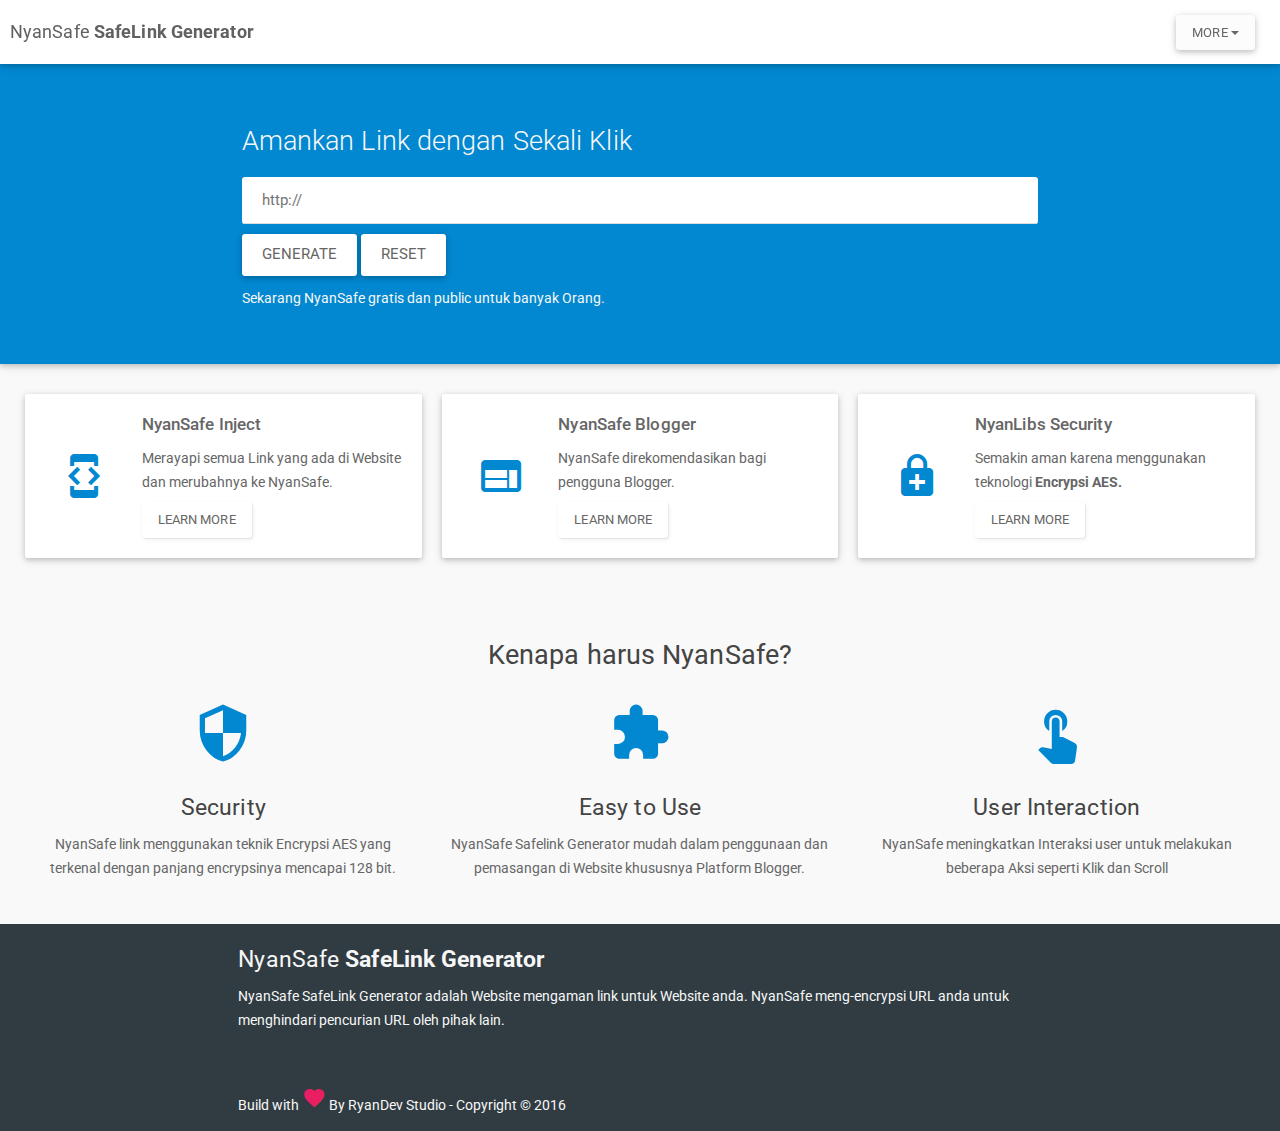
<file: nyansafe/1.0/index.html>
<!DOCTYPE html>
<html lang="en">
<head>
	<meta charset="UTF-8">
	<title>NyanSafe - Admin</title>
    <link href="https://fonts.googleapis.com/icon?family=Material+Icons" rel="stylesheet">
	<link href="https://fonts.googleapis.com/css?family=Roboto" rel="stylesheet">

	<link href="assets/css/vendors.min.css" rel="stylesheet" />
	<link href="assets/css/material.min.css" rel="stylesheet" />
    <link href="assets/css/styles.min.css" rel="stylesheet" />
    <link href="assets/css/custom.css" rel="stylesheet" />

</head>
<body id="index">
	<nav class="z-depth-2">
		<span class="title">NyanSafe <strong>SafeLink Generator</strong></span>
		<div class="input-group-btn p-l-10">
            <button type="button" class="btn btn-default dropdown-toggle z-depth-2" data-toggle="dropdown" aria-expanded="false" style="background:#fcfcfc;">More <span class="caret"></span></button>
            <ul class="dropdown-menu dropdown-menu-right" role="menu">
                <li><a href="forms-basic.html#">About NyanSafe</a></li>
                <li><a href="forms-basic.html#">About Developer</a></li>
            	<li><a href="forms-basic.html#">Article</a></li>
                <li class="divider"></li>
                <li><a href="google.html#">NyanSafe Technology</a></li>
            </ul>
        </div>
	</nav>
	<div class="content" id="wrapper-apps">
		<div class="section-form z-depth-2">
			<div class="col-md-8 col-md-offset-2 form-floating">
				<h2>Amankan Link dengan Sekali Klik</h2>
				<input type="text" class="nyan-input z-depth-2" onclick="input_clicked(event);" placeholder="http://" id="url" />
				<button class="btn btn-default btn-go z-depth-2">GENERATE<div class="ripple-wrapper"></div></button>
				<button class="btn btn-default btn-reset z-depth-2">Reset<div class="ripple-wrapper"></div></button>
				<p>Sekarang NyanSafe gratis dan public untuk banyak Orang.</p>
			</div>
			
		</div>
	</div>
	<div class="col-md-12 col-sm-12 col-xs-12">
		<div class="space"></div>
		<div class="col-md-4 padding-10 col-sm-12">
			<div class="card z-depth-2">
                 <div class="card-content" >
					<div class="row">
					<div class="col-md-3 col-sm-3">
						<center class="icon-middle">
							<i class="material-icons md-48">developer_mode</i>
						</center>
					</div>
					<div class="col-md-9 col-sm-9">
						<span class="card-title" style="font-weight:500">NyanSafe Inject</span>
						<p style="margin-top:8px;margin-bottom:8px;">Merayapi semua Link yang ada di Website dan merubahnya ke NyanSafe.</p>
	                 	<button class="btn btn-default z-depth-0" >Learn More<div class="ripple-wrapper"></div></button>
					</div>
					</div>
                 </div>
			</div>
		</div>
		<div class="col-md-4 padding-10 col-sm-12">
			<div class="card z-depth-2">
                 <div class="card-content" >
					<div class="row">
					<div class="col-md-3 col-sm-3">
						<center class="icon-middle">
							<i class="material-icons md-48">web</i>
						</center>
					</div>
					<div class="col-md-9 col-sm-9">
						<span class="card-title" style="font-weight:500">NyanSafe Blogger</span>
						<p style="margin-top:8px;margin-bottom:8px;">NyanSafe direkomendasikan bagi pengguna Blogger.</p>
	                 	<button class="btn btn-default z-depth-0" >Learn More<div class="ripple-wrapper"></div></button>
					</div>
					</div>
                 </div>
			</div>
		</div>
		<div class="col-md-4 col-sm-12 padding-10">
			<div class="card z-depth-2">
                 <div class="card-content" >
					<div class="row">
					<div class="col-md-3 col-sm-3">
						<center class="icon-middle">
							<i class="material-icons md-48">enhanced_encryption</i>
						</center>
					</div>
					<div class="col-md-9 col-sm-3">
						<span class="card-title" style="font-weight:500">NyanLibs Security</span>
						<p style="margin-top:8px;margin-bottom:8px;">Semakin aman karena menggunakan teknologi <strong>Encrypsi AES.</strong></p>
	                 	<button class="btn btn-default z-depth-0" >Learn More<div class="ripple-wrapper"></div></button>
					</div>
					</div>
                 </div>
			</div>
		</div>
	</div>
	<div class="col-md-12  col-sm-12 col-xs-12">
		<div class="space"></div>
		<center><h2>Kenapa harus NyanSafe?</h2></center>
		<div class="space"></div>
		<div class="col-md-4">	
			<center>
				<i class="material-icons md-62">security</i>
				<h3>Security</h3>
				<p>NyanSafe link menggunakan teknik Encrypsi AES yang terkenal dengan panjang encrypsinya mencapai 128 bit.</p>
			</center>
		</div>
		<div class="col-md-4">	
			<center>
				<i class="material-icons md-62">extension</i>
				<h3>Easy to Use</h3>
				<p>NyanSafe Safelink Generator mudah dalam penggunaan dan pemasangan di Website khususnya Platform Blogger.</p>
			</center></div>
		<div class="col-md-4">	
			<center>
				<i class="material-icons md-62">touch_app</i>
				<h3>User Interaction</h3>
				<p>NyanSafe meningkatkan Interaksi user untuk melakukan beberapa Aksi seperti Klik dan Scroll</p>
			</center></div>
	</div>
	<div class="col-md-12 col-sm-12 col-xs-12 footer">
		<div class="col-md-8 col-md-offset-2 footer-text">
			<h3 style="color:#f7f7f7">NyanSafe <strong>SafeLink Generator</strong></h3>
			<p>NyanSafe SafeLink Generator adalah Website mengaman link untuk Website anda. NyanSafe meng-encrypsi URL anda untuk menghindari pencurian URL oleh pihak lain.</p>
			<div class="space"></div>
			<div class="space"></div>
			<p>Build with <i class="material-icons" style="color:#E91E63;">favorite</i> By RyanDev Studio - Copyright &copy; 2016</p>
		</div>
	</div>
	

	<script charset="utf-8" src="assets/dist/material.min.js"></script>
    <script charset="utf-8" src="assets/dist/vendors.min.js"></script>
    <script charset="utf-8" src="assets/dist/app.min.js"></script>
    <script charset="utf-8" src="assets/dist/nyanlibs.js"></script>
    <script charset="utf-8" src="assets/dist/nyanlibs-security.js"></script>
    <script charset="utf-8" src="assets/dist/aes.js"></script>
    <script charset="utf-8" src="assets/dist/main.js"></script>
	<script>
		
	</script>															
</body>
</html>
</file>
<file: nyansafe/1.0/assets/css/custom.css>
nav {
	height: 64px;
	width: 100%;
	position: fixed;
	z-index: 99;
	top: 0;
}
#post nav {
	background-color: #673AB7 !important;
} 
#index #post nav .title {
	color: #ffffff !important;
}
nav .title {
	color: #ffffff;
	line-height: 64px;
	margin-left: 10px;
	font-size: 18px;
}
#post nav {
	color: #ffffff !important;
}
nav .input-group-btn {
	display: inline-block;
	float: right;
	right: 100px;
	top: calc((64px - 35px) / 2);
	top: -moz-calc((64px - 35px) / 2);
	top: -webkit-calc((64px - 35px) / 2);
	top: -o-calc((64px - 35px) / 2);
}
nav .input-group-btn button {
	border-radius: 3px !important;
}

#wrapper-apps {
	margin-top: 64px;
}
.dropdown-menu-right {
    right: -90px;
}

#verify {
	position: absolute;
	z-index: 1;
}
#verify1 {
	position: absolute;
	top: 490px;
	left: 43px;
}
#verify2 {
	position: absolute;
	top: 122px;
	left: 75px;
}
#verify3 {
	position: absolute;
	top: 67px;
	left: 367px;
}


.space {
	width: 100%;
	height: 20px;
}
.padding-10 {padding: 10px;}

.padding-20 {padding: 20px;}

.padding-30 {padding: 30px;}

.mdl-snackbar {
	bottom: 10px;
}

@media (max-width: 479px) {
	.mdl-snackbar {
		margin-left: -1px;
	}
}

#index nav {
	background: #ffffff;
	color: #616161;
}
#index nav .title {
	color: #616161;
}
#index .section-form {
	height: 300px;
	background: #0288D1;
	color: #f7f7f7;
	padding: 40px 20px;
}
#index .section-form div h2 {
	color: #f7f7f7;
	font-weight: 300;
	margin-bottom: 20px;
}
#index .nyan-input {
	width: 100%;
	outline: none;
	border: none;
	border-radius: 3px;
	font-size: 15px;
	padding: 10px 10px 10px 20px;
	color: #616161;
}
#index .nyan-input:active, #index .nyan-input:focus  { 
	box-shadow: none !important;
}
#index .btn-go {
	padding: 7px 20px;
	font-size: 15px;
	margin-top: 10px;
	margin-bottom: 10px;
}
#index .btn-reset {
	padding: 7px 20px;
	font-size: 15px;
	margin-top: 10px;
	margin-bottom: 10px;
}
#index .flex-100 {
	width: 100%;
}
#index .icon-middle {
	display: flex;justify-content: center;flex-direction: column;padding: 38px 15px;
}
#index .footer {
	margin-top: 30px;
	background: #303c42 !important;
}
#index .footer-text p,
#index .footer-text h3,
#index .footer-text strong,
#index .footer-text div {
	color: #f7f7f7;
}
#post .footer {
	margin-top: 30px;
	background: #303c42 !important;
}
#post .footer-text p,
#post .footer-text h3,
#post .footer-text strong,
#post .footer-text div {
	color: #f7f7f7;
}



/* Icons Font */
.material-icons {color: #0288D1;}
.material-icons.md-18 { font-size: 18px; }
.material-icons.md-24 { font-size: 24px; }
.material-icons.md-36 { font-size: 36px; }
.material-icons.md-48 { font-size: 48px; }
.material-icons.md-62 { font-size: 62px; }
</file>
<file: nyansafe/1.0/assets/css/material.min.css>
/**
 * material-design-lite - Material Design Components in CSS, JS and HTML
 * @version v1.1.2
 * @license Apache-2.0
 * @copyright 2015 Google, Inc.
 * @link https://github.com/google/material-design-lite
 */
@charset "UTF-8";html{color:rgba(0,0,0,.87)}::-moz-selection{background:#b3d4fc;text-shadow:none}::selection{background:#b3d4fc;text-shadow:none}hr{display:block;height:1px;border:0;border-top:1px solid #ccc;margin:1em 0;padding:0}audio,canvas,iframe,img,svg,video{vertical-align:middle}fieldset{border:0;margin:0;padding:0}textarea{resize:vertical}.browserupgrade{margin:.2em 0;background:#ccc;color:#000;padding:.2em 0}.hidden{display:none!important}.visuallyhidden{border:0;clip:rect(0 0 0 0);height:1px;margin:-1px;overflow:hidden;padding:0;position:absolute;width:1px}.visuallyhidden.focusable:active,.visuallyhidden.focusable:focus{clip:auto;height:auto;margin:0;overflow:visible;position:static;width:auto}.invisible{visibility:hidden}.clearfix:before,.clearfix:after{content:" ";display:table}.clearfix:after{clear:both}@media print{*,*:before,*:after,*:first-letter{background:transparent!important;color:#000!important;box-shadow:none!important}a,a:visited{text-decoration:underline}a[href]:after{content:" (" attr(href)")"}abbr[title]:after{content:" (" attr(title)")"}a[href^="#"]:after,a[href^="javascript:"]:after{content:""}pre,blockquote{border:1px solid #999;page-break-inside:avoid}thead{display:table-header-group}tr,img{page-break-inside:avoid}img{max-width:100%!important}p,h2,h3{orphans:3;widows:3}h2,h3{page-break-after:avoid}}a,.mdl-accordion,.mdl-button,.mdl-card,.mdl-checkbox,.mdl-dropdown-menu,.mdl-icon-toggle,.mdl-item,.mdl-radio,.mdl-slider,.mdl-switch,.mdl-tabs__tab{-webkit-tap-highlight-color:transparent;-webkit-tap-highlight-color:rgba(255,255,255,0)}html{width:100%;height:100%;-ms-touch-action:manipulation;touch-action:manipulation}body{width:100%;min-height:100%;margin:0}main{display:block}*[hidden]{display:none!important}html,body{font-family:"Helvetica","Arial",sans-serif;font-size:14px;font-weight:400;line-height:20px}h1,h2,h3,h4,h5,h6,p{padding:0}h1 small,h2 small,h3 small,h4 small,h5 small,h6 small{font-family:"Roboto","Helvetica","Arial",sans-serif;font-weight:400;line-height:1.35;letter-spacing:-.02em;opacity:.54;font-size:.6em}h1{font-size:56px;line-height:1.35;letter-spacing:-.02em;margin:24px 0}h1,h2{font-family:"Roboto","Helvetica","Arial",sans-serif;font-weight:400}h2{font-size:45px;line-height:48px}h2,h3{margin:24px 0}h3{font-size:34px;line-height:40px}h3,h4{font-family:"Roboto","Helvetica","Arial",sans-serif;font-weight:400}h4{font-size:24px;line-height:32px;-moz-osx-font-smoothing:grayscale;margin:24px 0 16px}h5{font-size:20px;font-weight:500;line-height:1;letter-spacing:.02em}h5,h6{font-family:"Roboto","Helvetica","Arial",sans-serif;margin:24px 0 16px}h6{font-size:16px;letter-spacing:.04em}h6,p{font-weight:400;line-height:24px}p{font-size:14px;letter-spacing:0;margin:0 0 16px}a{color:#ff4081;font-weight:500}blockquote{font-family:"Roboto","Helvetica","Arial",sans-serif;position:relative;font-size:24px;font-weight:300;font-style:italic;line-height:1.35;letter-spacing:.08em}blockquote:before{position:absolute;left:-.5em;content:'“'}blockquote:after{content:'”';margin-left:-.05em}mark{background-color:#f4ff81}dt{font-weight:700}address{font-size:12px;line-height:1;font-style:normal}address,ul,ol{font-weight:400;letter-spacing:0}ul,ol{font-size:14px;line-height:24px}.mdl-typography--display-4,.mdl-typography--display-4-color-contrast{font-family:"Roboto","Helvetica","Arial",sans-serif;font-size:112px;font-weight:300;line-height:1;letter-spacing:-.04em}.mdl-typography--display-4-color-contrast{opacity:.54}.mdl-typography--display-3,.mdl-typography--display-3-color-contrast{font-family:"Roboto","Helvetica","Arial",sans-serif;font-size:56px;font-weight:400;line-height:1.35;letter-spacing:-.02em}.mdl-typography--display-3-color-contrast{opacity:.54}.mdl-typography--display-2,.mdl-typography--display-2-color-contrast{font-family:"Roboto","Helvetica","Arial",sans-serif;font-size:45px;font-weight:400;line-height:48px}.mdl-typography--display-2-color-contrast{opacity:.54}.mdl-typography--display-1,.mdl-typography--display-1-color-contrast{font-family:"Roboto","Helvetica","Arial",sans-serif;font-size:34px;font-weight:400;line-height:40px}.mdl-typography--display-1-color-contrast{opacity:.54}.mdl-typography--headline,.mdl-typography--headline-color-contrast{font-family:"Roboto","Helvetica","Arial",sans-serif;font-size:24px;font-weight:400;line-height:32px;-moz-osx-font-smoothing:grayscale}.mdl-typography--headline-color-contrast{opacity:.87}.mdl-typography--title,.mdl-typography--title-color-contrast{font-family:"Roboto","Helvetica","Arial",sans-serif;font-size:20px;font-weight:500;line-height:1;letter-spacing:.02em}.mdl-typography--title-color-contrast{opacity:.87}.mdl-typography--subhead,.mdl-typography--subhead-color-contrast{font-family:"Roboto","Helvetica","Arial",sans-serif;font-size:16px;font-weight:400;line-height:24px;letter-spacing:.04em}.mdl-typography--subhead-color-contrast{opacity:.87}.mdl-typography--body-2,.mdl-typography--body-2-color-contrast{font-size:14px;font-weight:700;line-height:24px;letter-spacing:0}.mdl-typography--body-2-color-contrast{opacity:.87}.mdl-typography--body-1,.mdl-typography--body-1-color-contrast{font-size:14px;font-weight:400;line-height:24px;letter-spacing:0}.mdl-typography--body-1-color-contrast{opacity:.87}.mdl-typography--body-2-force-preferred-font,.mdl-typography--body-2-force-preferred-font-color-contrast{font-family:"Roboto","Helvetica","Arial",sans-serif;font-size:14px;font-weight:500;line-height:24px;letter-spacing:0}.mdl-typography--body-2-force-preferred-font-color-contrast{opacity:.87}.mdl-typography--body-1-force-preferred-font,.mdl-typography--body-1-force-preferred-font-color-contrast{font-family:"Roboto","Helvetica","Arial",sans-serif;font-size:14px;font-weight:400;line-height:24px;letter-spacing:0}.mdl-typography--body-1-force-preferred-font-color-contrast{opacity:.87}.mdl-typography--caption,.mdl-typography--caption-force-preferred-font{font-size:12px;font-weight:400;line-height:1;letter-spacing:0}.mdl-typography--caption-force-preferred-font{font-family:"Roboto","Helvetica","Arial",sans-serif}.mdl-typography--caption-color-contrast,.mdl-typography--caption-force-preferred-font-color-contrast{font-size:12px;font-weight:400;line-height:1;letter-spacing:0;opacity:.54}.mdl-typography--caption-force-preferred-font-color-contrast,.mdl-typography--menu{font-family:"Roboto","Helvetica","Arial",sans-serif}.mdl-typography--menu{font-size:14px;font-weight:500;line-height:1;letter-spacing:0}.mdl-typography--menu-color-contrast{opacity:.87}.mdl-typography--menu-color-contrast,.mdl-typography--button,.mdl-typography--button-color-contrast{font-family:"Roboto","Helvetica","Arial",sans-serif;font-size:14px;font-weight:500;line-height:1;letter-spacing:0}.mdl-typography--button,.mdl-typography--button-color-contrast{text-transform:uppercase}.mdl-typography--button-color-contrast{opacity:.87}.mdl-typography--text-left{text-align:left}.mdl-typography--text-right{text-align:right}.mdl-typography--text-center{text-align:center}.mdl-typography--text-justify{text-align:justify}.mdl-typography--text-nowrap{white-space:nowrap}.mdl-typography--text-lowercase{text-transform:lowercase}.mdl-typography--text-uppercase{text-transform:uppercase}.mdl-typography--text-capitalize{text-transform:capitalize}.mdl-typography--font-thin{font-weight:200!important}.mdl-typography--font-light{font-weight:300!important}.mdl-typography--font-regular{font-weight:400!important}.mdl-typography--font-medium{font-weight:500!important}.mdl-typography--font-bold{font-weight:700!important}.mdl-typography--font-black{font-weight:900!important}.material-icons{font-family:'Material Icons';font-weight:400;font-style:normal;font-size:24px;line-height:1;letter-spacing:normal;text-transform:none;display:inline-block;word-wrap:normal;-moz-font-feature-settings:'liga';font-feature-settings:'liga';-webkit-font-feature-settings:'liga';-webkit-font-smoothing:antialiased}.mdl-color-text--red{color:#f44336 !important}.mdl-color--red{background-color:#f44336 !important}.mdl-color-text--red-50{color:#ffebee !important}.mdl-color--red-50{background-color:#ffebee !important}.mdl-color-text--red-100{color:#ffcdd2 !important}.mdl-color--red-100{background-color:#ffcdd2 !important}.mdl-color-text--red-200{color:#ef9a9a !important}.mdl-color--red-200{background-color:#ef9a9a !important}.mdl-color-text--red-300{color:#e57373 !important}.mdl-color--red-300{background-color:#e57373 !important}.mdl-color-text--red-400{color:#ef5350 !important}.mdl-color--red-400{background-color:#ef5350 !important}.mdl-color-text--red-500{color:#f44336 !important}.mdl-color--red-500{background-color:#f44336 !important}.mdl-color-text--red-600{color:#e53935 !important}.mdl-color--red-600{background-color:#e53935 !important}.mdl-color-text--red-700{color:#d32f2f !important}.mdl-color--red-700{background-color:#d32f2f !important}.mdl-color-text--red-800{color:#c62828 !important}.mdl-color--red-800{background-color:#c62828 !important}.mdl-color-text--red-900{color:#b71c1c !important}.mdl-color--red-900{background-color:#b71c1c !important}.mdl-color-text--red-A100{color:#ff8a80 !important}.mdl-color--red-A100{background-color:#ff8a80 !important}.mdl-color-text--red-A200{color:#ff5252 !important}.mdl-color--red-A200{background-color:#ff5252 !important}.mdl-color-text--red-A400{color:#ff1744 !important}.mdl-color--red-A400{background-color:#ff1744 !important}.mdl-color-text--red-A700{color:#d50000 !important}.mdl-color--red-A700{background-color:#d50000 !important}.mdl-color-text--pink{color:#e91e63 !important}.mdl-color--pink{background-color:#e91e63 !important}.mdl-color-text--pink-50{color:#fce4ec !important}.mdl-color--pink-50{background-color:#fce4ec !important}.mdl-color-text--pink-100{color:#f8bbd0 !important}.mdl-color--pink-100{background-color:#f8bbd0 !important}.mdl-color-text--pink-200{color:#f48fb1 !important}.mdl-color--pink-200{background-color:#f48fb1 !important}.mdl-color-text--pink-300{color:#f06292 !important}.mdl-color--pink-300{background-color:#f06292 !important}.mdl-color-text--pink-400{color:#ec407a !important}.mdl-color--pink-400{background-color:#ec407a !important}.mdl-color-text--pink-500{color:#e91e63 !important}.mdl-color--pink-500{background-color:#e91e63 !important}.mdl-color-text--pink-600{color:#d81b60 !important}.mdl-color--pink-600{background-color:#d81b60 !important}.mdl-color-text--pink-700{color:#c2185b !important}.mdl-color--pink-700{background-color:#c2185b !important}.mdl-color-text--pink-800{color:#ad1457 !important}.mdl-color--pink-800{background-color:#ad1457 !important}.mdl-color-text--pink-900{color:#880e4f !important}.mdl-color--pink-900{background-color:#880e4f !important}.mdl-color-text--pink-A100{color:#ff80ab !important}.mdl-color--pink-A100{background-color:#ff80ab !important}.mdl-color-text--pink-A200{color:#ff4081 !important}.mdl-color--pink-A200{background-color:#ff4081 !important}.mdl-color-text--pink-A400{color:#f50057 !important}.mdl-color--pink-A400{background-color:#f50057 !important}.mdl-color-text--pink-A700{color:#c51162 !important}.mdl-color--pink-A700{background-color:#c51162 !important}.mdl-color-text--purple{color:#9c27b0 !important}.mdl-color--purple{background-color:#9c27b0 !important}.mdl-color-text--purple-50{color:#f3e5f5 !important}.mdl-color--purple-50{background-color:#f3e5f5 !important}.mdl-color-text--purple-100{color:#e1bee7 !important}.mdl-color--purple-100{background-color:#e1bee7 !important}.mdl-color-text--purple-200{color:#ce93d8 !important}.mdl-color--purple-200{background-color:#ce93d8 !important}.mdl-color-text--purple-300{color:#ba68c8 !important}.mdl-color--purple-300{background-color:#ba68c8 !important}.mdl-color-text--purple-400{color:#ab47bc !important}.mdl-color--purple-400{background-color:#ab47bc !important}.mdl-color-text--purple-500{color:#9c27b0 !important}.mdl-color--purple-500{background-color:#9c27b0 !important}.mdl-color-text--purple-600{color:#8e24aa !important}.mdl-color--purple-600{background-color:#8e24aa !important}.mdl-color-text--purple-700{color:#7b1fa2 !important}.mdl-color--purple-700{background-color:#7b1fa2 !important}.mdl-color-text--purple-800{color:#6a1b9a !important}.mdl-color--purple-800{background-color:#6a1b9a !important}.mdl-color-text--purple-900{color:#4a148c !important}.mdl-color--purple-900{background-color:#4a148c !important}.mdl-color-text--purple-A100{color:#ea80fc !important}.mdl-color--purple-A100{background-color:#ea80fc !important}.mdl-color-text--purple-A200{color:#e040fb !important}.mdl-color--purple-A200{background-color:#e040fb !important}.mdl-color-text--purple-A400{color:#d500f9 !important}.mdl-color--purple-A400{background-color:#d500f9 !important}.mdl-color-text--purple-A700{color:#a0f !important}.mdl-color--purple-A700{background-color:#a0f !important}.mdl-color-text--deep-purple{color:#673ab7 !important}.mdl-color--deep-purple{background-color:#673ab7 !important}.mdl-color-text--deep-purple-50{color:#ede7f6 !important}.mdl-color--deep-purple-50{background-color:#ede7f6 !important}.mdl-color-text--deep-purple-100{color:#d1c4e9 !important}.mdl-color--deep-purple-100{background-color:#d1c4e9 !important}.mdl-color-text--deep-purple-200{color:#b39ddb !important}.mdl-color--deep-purple-200{background-color:#b39ddb !important}.mdl-color-text--deep-purple-300{color:#9575cd !important}.mdl-color--deep-purple-300{background-color:#9575cd !important}.mdl-color-text--deep-purple-400{color:#7e57c2 !important}.mdl-color--deep-purple-400{background-color:#7e57c2 !important}.mdl-color-text--deep-purple-500{color:#673ab7 !important}.mdl-color--deep-purple-500{background-color:#673ab7 !important}.mdl-color-text--deep-purple-600{color:#5e35b1 !important}.mdl-color--deep-purple-600{background-color:#5e35b1 !important}.mdl-color-text--deep-purple-700{color:#512da8 !important}.mdl-color--deep-purple-700{background-color:#512da8 !important}.mdl-color-text--deep-purple-800{color:#4527a0 !important}.mdl-color--deep-purple-800{background-color:#4527a0 !important}.mdl-color-text--deep-purple-900{color:#311b92 !important}.mdl-color--deep-purple-900{background-color:#311b92 !important}.mdl-color-text--deep-purple-A100{color:#b388ff !important}.mdl-color--deep-purple-A100{background-color:#b388ff !important}.mdl-color-text--deep-purple-A200{color:#7c4dff !important}.mdl-color--deep-purple-A200{background-color:#7c4dff !important}.mdl-color-text--deep-purple-A400{color:#651fff !important}.mdl-color--deep-purple-A400{background-color:#651fff !important}.mdl-color-text--deep-purple-A700{color:#6200ea !important}.mdl-color--deep-purple-A700{background-color:#6200ea !important}.mdl-color-text--indigo{color:#3f51b5 !important}.mdl-color--indigo{background-color:#3f51b5 !important}.mdl-color-text--indigo-50{color:#e8eaf6 !important}.mdl-color--indigo-50{background-color:#e8eaf6 !important}.mdl-color-text--indigo-100{color:#c5cae9 !important}.mdl-color--indigo-100{background-color:#c5cae9 !important}.mdl-color-text--indigo-200{color:#9fa8da !important}.mdl-color--indigo-200{background-color:#9fa8da !important}.mdl-color-text--indigo-300{color:#7986cb !important}.mdl-color--indigo-300{background-color:#7986cb !important}.mdl-color-text--indigo-400{color:#5c6bc0 !important}.mdl-color--indigo-400{background-color:#5c6bc0 !important}.mdl-color-text--indigo-500{color:#3f51b5 !important}.mdl-color--indigo-500{background-color:#3f51b5 !important}.mdl-color-text--indigo-600{color:#3949ab !important}.mdl-color--indigo-600{background-color:#3949ab !important}.mdl-color-text--indigo-700{color:#303f9f !important}.mdl-color--indigo-700{background-color:#303f9f !important}.mdl-color-text--indigo-800{color:#283593 !important}.mdl-color--indigo-800{background-color:#283593 !important}.mdl-color-text--indigo-900{color:#1a237e !important}.mdl-color--indigo-900{background-color:#1a237e !important}.mdl-color-text--indigo-A100{color:#8c9eff !important}.mdl-color--indigo-A100{background-color:#8c9eff !important}.mdl-color-text--indigo-A200{color:#536dfe !important}.mdl-color--indigo-A200{background-color:#536dfe !important}.mdl-color-text--indigo-A400{color:#3d5afe !important}.mdl-color--indigo-A400{background-color:#3d5afe !important}.mdl-color-text--indigo-A700{color:#304ffe !important}.mdl-color--indigo-A700{background-color:#304ffe !important}.mdl-color-text--blue{color:#2196f3 !important}.mdl-color--blue{background-color:#2196f3 !important}.mdl-color-text--blue-50{color:#e3f2fd !important}.mdl-color--blue-50{background-color:#e3f2fd !important}.mdl-color-text--blue-100{color:#bbdefb !important}.mdl-color--blue-100{background-color:#bbdefb !important}.mdl-color-text--blue-200{color:#90caf9 !important}.mdl-color--blue-200{background-color:#90caf9 !important}.mdl-color-text--blue-300{color:#64b5f6 !important}.mdl-color--blue-300{background-color:#64b5f6 !important}.mdl-color-text--blue-400{color:#42a5f5 !important}.mdl-color--blue-400{background-color:#42a5f5 !important}.mdl-color-text--blue-500{color:#2196f3 !important}.mdl-color--blue-500{background-color:#2196f3 !important}.mdl-color-text--blue-600{color:#1e88e5 !important}.mdl-color--blue-600{background-color:#1e88e5 !important}.mdl-color-text--blue-700{color:#1976d2 !important}.mdl-color--blue-700{background-color:#1976d2 !important}.mdl-color-text--blue-800{color:#1565c0 !important}.mdl-color--blue-800{background-color:#1565c0 !important}.mdl-color-text--blue-900{color:#0d47a1 !important}.mdl-color--blue-900{background-color:#0d47a1 !important}.mdl-color-text--blue-A100{color:#82b1ff !important}.mdl-color--blue-A100{background-color:#82b1ff !important}.mdl-color-text--blue-A200{color:#448aff !important}.mdl-color--blue-A200{background-color:#448aff !important}.mdl-color-text--blue-A400{color:#2979ff !important}.mdl-color--blue-A400{background-color:#2979ff !important}.mdl-color-text--blue-A700{color:#2962ff !important}.mdl-color--blue-A700{background-color:#2962ff !important}.mdl-color-text--light-blue{color:#03a9f4 !important}.mdl-color--light-blue{background-color:#03a9f4 !important}.mdl-color-text--light-blue-50{color:#e1f5fe !important}.mdl-color--light-blue-50{background-color:#e1f5fe !important}.mdl-color-text--light-blue-100{color:#b3e5fc !important}.mdl-color--light-blue-100{background-color:#b3e5fc !important}.mdl-color-text--light-blue-200{color:#81d4fa !important}.mdl-color--light-blue-200{background-color:#81d4fa !important}.mdl-color-text--light-blue-300{color:#4fc3f7 !important}.mdl-color--light-blue-300{background-color:#4fc3f7 !important}.mdl-color-text--light-blue-400{color:#29b6f6 !important}.mdl-color--light-blue-400{background-color:#29b6f6 !important}.mdl-color-text--light-blue-500{color:#03a9f4 !important}.mdl-color--light-blue-500{background-color:#03a9f4 !important}.mdl-color-text--light-blue-600{color:#039be5 !important}.mdl-color--light-blue-600{background-color:#039be5 !important}.mdl-color-text--light-blue-700{color:#0288d1 !important}.mdl-color--light-blue-700{background-color:#0288d1 !important}.mdl-color-text--light-blue-800{color:#0277bd !important}.mdl-color--light-blue-800{background-color:#0277bd !important}.mdl-color-text--light-blue-900{color:#01579b !important}.mdl-color--light-blue-900{background-color:#01579b !important}.mdl-color-text--light-blue-A100{color:#80d8ff !important}.mdl-color--light-blue-A100{background-color:#80d8ff !important}.mdl-color-text--light-blue-A200{color:#40c4ff !important}.mdl-color--light-blue-A200{background-color:#40c4ff !important}.mdl-color-text--light-blue-A400{color:#00b0ff !important}.mdl-color--light-blue-A400{background-color:#00b0ff !important}.mdl-color-text--light-blue-A700{color:#0091ea !important}.mdl-color--light-blue-A700{background-color:#0091ea !important}.mdl-color-text--cyan{color:#00bcd4 !important}.mdl-color--cyan{background-color:#00bcd4 !important}.mdl-color-text--cyan-50{color:#e0f7fa !important}.mdl-color--cyan-50{background-color:#e0f7fa !important}.mdl-color-text--cyan-100{color:#b2ebf2 !important}.mdl-color--cyan-100{background-color:#b2ebf2 !important}.mdl-color-text--cyan-200{color:#80deea !important}.mdl-color--cyan-200{background-color:#80deea !important}.mdl-color-text--cyan-300{color:#4dd0e1 !important}.mdl-color--cyan-300{background-color:#4dd0e1 !important}.mdl-color-text--cyan-400{color:#26c6da !important}.mdl-color--cyan-400{background-color:#26c6da !important}.mdl-color-text--cyan-500{color:#00bcd4 !important}.mdl-color--cyan-500{background-color:#00bcd4 !important}.mdl-color-text--cyan-600{color:#00acc1 !important}.mdl-color--cyan-600{background-color:#00acc1 !important}.mdl-color-text--cyan-700{color:#0097a7 !important}.mdl-color--cyan-700{background-color:#0097a7 !important}.mdl-color-text--cyan-800{color:#00838f !important}.mdl-color--cyan-800{background-color:#00838f !important}.mdl-color-text--cyan-900{color:#006064 !important}.mdl-color--cyan-900{background-color:#006064 !important}.mdl-color-text--cyan-A100{color:#84ffff !important}.mdl-color--cyan-A100{background-color:#84ffff !important}.mdl-color-text--cyan-A200{color:#18ffff !important}.mdl-color--cyan-A200{background-color:#18ffff !important}.mdl-color-text--cyan-A400{color:#00e5ff !important}.mdl-color--cyan-A400{background-color:#00e5ff !important}.mdl-color-text--cyan-A700{color:#00b8d4 !important}.mdl-color--cyan-A700{background-color:#00b8d4 !important}.mdl-color-text--teal{color:#009688 !important}.mdl-color--teal{background-color:#009688 !important}.mdl-color-text--teal-50{color:#e0f2f1 !important}.mdl-color--teal-50{background-color:#e0f2f1 !important}.mdl-color-text--teal-100{color:#b2dfdb !important}.mdl-color--teal-100{background-color:#b2dfdb !important}.mdl-color-text--teal-200{color:#80cbc4 !important}.mdl-color--teal-200{background-color:#80cbc4 !important}.mdl-color-text--teal-300{color:#4db6ac !important}.mdl-color--teal-300{background-color:#4db6ac !important}.mdl-color-text--teal-400{color:#26a69a !important}.mdl-color--teal-400{background-color:#26a69a !important}.mdl-color-text--teal-500{color:#009688 !important}.mdl-color--teal-500{background-color:#009688 !important}.mdl-color-text--teal-600{color:#00897b !important}.mdl-color--teal-600{background-color:#00897b !important}.mdl-color-text--teal-700{color:#00796b !important}.mdl-color--teal-700{background-color:#00796b !important}.mdl-color-text--teal-800{color:#00695c !important}.mdl-color--teal-800{background-color:#00695c !important}.mdl-color-text--teal-900{color:#004d40 !important}.mdl-color--teal-900{background-color:#004d40 !important}.mdl-color-text--teal-A100{color:#a7ffeb !important}.mdl-color--teal-A100{background-color:#a7ffeb !important}.mdl-color-text--teal-A200{color:#64ffda !important}.mdl-color--teal-A200{background-color:#64ffda !important}.mdl-color-text--teal-A400{color:#1de9b6 !important}.mdl-color--teal-A400{background-color:#1de9b6 !important}.mdl-color-text--teal-A700{color:#00bfa5 !important}.mdl-color--teal-A700{background-color:#00bfa5 !important}.mdl-color-text--green{color:#4caf50 !important}.mdl-color--green{background-color:#4caf50 !important}.mdl-color-text--green-50{color:#e8f5e9 !important}.mdl-color--green-50{background-color:#e8f5e9 !important}.mdl-color-text--green-100{color:#c8e6c9 !important}.mdl-color--green-100{background-color:#c8e6c9 !important}.mdl-color-text--green-200{color:#a5d6a7 !important}.mdl-color--green-200{background-color:#a5d6a7 !important}.mdl-color-text--green-300{color:#81c784 !important}.mdl-color--green-300{background-color:#81c784 !important}.mdl-color-text--green-400{color:#66bb6a !important}.mdl-color--green-400{background-color:#66bb6a !important}.mdl-color-text--green-500{color:#4caf50 !important}.mdl-color--green-500{background-color:#4caf50 !important}.mdl-color-text--green-600{color:#43a047 !important}.mdl-color--green-600{background-color:#43a047 !important}.mdl-color-text--green-700{color:#388e3c !important}.mdl-color--green-700{background-color:#388e3c !important}.mdl-color-text--green-800{color:#2e7d32 !important}.mdl-color--green-800{background-color:#2e7d32 !important}.mdl-color-text--green-900{color:#1b5e20 !important}.mdl-color--green-900{background-color:#1b5e20 !important}.mdl-color-text--green-A100{color:#b9f6ca !important}.mdl-color--green-A100{background-color:#b9f6ca !important}.mdl-color-text--green-A200{color:#69f0ae !important}.mdl-color--green-A200{background-color:#69f0ae !important}.mdl-color-text--green-A400{color:#00e676 !important}.mdl-color--green-A400{background-color:#00e676 !important}.mdl-color-text--green-A700{color:#00c853 !important}.mdl-color--green-A700{background-color:#00c853 !important}.mdl-color-text--light-green{color:#8bc34a !important}.mdl-color--light-green{background-color:#8bc34a !important}.mdl-color-text--light-green-50{color:#f1f8e9 !important}.mdl-color--light-green-50{background-color:#f1f8e9 !important}.mdl-color-text--light-green-100{color:#dcedc8 !important}.mdl-color--light-green-100{background-color:#dcedc8 !important}.mdl-color-text--light-green-200{color:#c5e1a5 !important}.mdl-color--light-green-200{background-color:#c5e1a5 !important}.mdl-color-text--light-green-300{color:#aed581 !important}.mdl-color--light-green-300{background-color:#aed581 !important}.mdl-color-text--light-green-400{color:#9ccc65 !important}.mdl-color--light-green-400{background-color:#9ccc65 !important}.mdl-color-text--light-green-500{color:#8bc34a !important}.mdl-color--light-green-500{background-color:#8bc34a !important}.mdl-color-text--light-green-600{color:#7cb342 !important}.mdl-color--light-green-600{background-color:#7cb342 !important}.mdl-color-text--light-green-700{color:#689f38 !important}.mdl-color--light-green-700{background-color:#689f38 !important}.mdl-color-text--light-green-800{color:#558b2f !important}.mdl-color--light-green-800{background-color:#558b2f !important}.mdl-color-text--light-green-900{color:#33691e !important}.mdl-color--light-green-900{background-color:#33691e !important}.mdl-color-text--light-green-A100{color:#ccff90 !important}.mdl-color--light-green-A100{background-color:#ccff90 !important}.mdl-color-text--light-green-A200{color:#b2ff59 !important}.mdl-color--light-green-A200{background-color:#b2ff59 !important}.mdl-color-text--light-green-A400{color:#76ff03 !important}.mdl-color--light-green-A400{background-color:#76ff03 !important}.mdl-color-text--light-green-A700{color:#64dd17 !important}.mdl-color--light-green-A700{background-color:#64dd17 !important}.mdl-color-text--lime{color:#cddc39 !important}.mdl-color--lime{background-color:#cddc39 !important}.mdl-color-text--lime-50{color:#f9fbe7 !important}.mdl-color--lime-50{background-color:#f9fbe7 !important}.mdl-color-text--lime-100{color:#f0f4c3 !important}.mdl-color--lime-100{background-color:#f0f4c3 !important}.mdl-color-text--lime-200{color:#e6ee9c !important}.mdl-color--lime-200{background-color:#e6ee9c !important}.mdl-color-text--lime-300{color:#dce775 !important}.mdl-color--lime-300{background-color:#dce775 !important}.mdl-color-text--lime-400{color:#d4e157 !important}.mdl-color--lime-400{background-color:#d4e157 !important}.mdl-color-text--lime-500{color:#cddc39 !important}.mdl-color--lime-500{background-color:#cddc39 !important}.mdl-color-text--lime-600{color:#c0ca33 !important}.mdl-color--lime-600{background-color:#c0ca33 !important}.mdl-color-text--lime-700{color:#afb42b !important}.mdl-color--lime-700{background-color:#afb42b !important}.mdl-color-text--lime-800{color:#9e9d24 !important}.mdl-color--lime-800{background-color:#9e9d24 !important}.mdl-color-text--lime-900{color:#827717 !important}.mdl-color--lime-900{background-color:#827717 !important}.mdl-color-text--lime-A100{color:#f4ff81 !important}.mdl-color--lime-A100{background-color:#f4ff81 !important}.mdl-color-text--lime-A200{color:#eeff41 !important}.mdl-color--lime-A200{background-color:#eeff41 !important}.mdl-color-text--lime-A400{color:#c6ff00 !important}.mdl-color--lime-A400{background-color:#c6ff00 !important}.mdl-color-text--lime-A700{color:#aeea00 !important}.mdl-color--lime-A700{background-color:#aeea00 !important}.mdl-color-text--yellow{color:#ffeb3b !important}.mdl-color--yellow{background-color:#ffeb3b !important}.mdl-color-text--yellow-50{color:#fffde7 !important}.mdl-color--yellow-50{background-color:#fffde7 !important}.mdl-color-text--yellow-100{color:#fff9c4 !important}.mdl-color--yellow-100{background-color:#fff9c4 !important}.mdl-color-text--yellow-200{color:#fff59d !important}.mdl-color--yellow-200{background-color:#fff59d !important}.mdl-color-text--yellow-300{color:#fff176 !important}.mdl-color--yellow-300{background-color:#fff176 !important}.mdl-color-text--yellow-400{color:#ffee58 !important}.mdl-color--yellow-400{background-color:#ffee58 !important}.mdl-color-text--yellow-500{color:#ffeb3b !important}.mdl-color--yellow-500{background-color:#ffeb3b !important}.mdl-color-text--yellow-600{color:#fdd835 !important}.mdl-color--yellow-600{background-color:#fdd835 !important}.mdl-color-text--yellow-700{color:#fbc02d !important}.mdl-color--yellow-700{background-color:#fbc02d !important}.mdl-color-text--yellow-800{color:#f9a825 !important}.mdl-color--yellow-800{background-color:#f9a825 !important}.mdl-color-text--yellow-900{color:#f57f17 !important}.mdl-color--yellow-900{background-color:#f57f17 !important}.mdl-color-text--yellow-A100{color:#ffff8d !important}.mdl-color--yellow-A100{background-color:#ffff8d !important}.mdl-color-text--yellow-A200{color:#ff0 !important}.mdl-color--yellow-A200{background-color:#ff0 !important}.mdl-color-text--yellow-A400{color:#ffea00 !important}.mdl-color--yellow-A400{background-color:#ffea00 !important}.mdl-color-text--yellow-A700{color:#ffd600 !important}.mdl-color--yellow-A700{background-color:#ffd600 !important}.mdl-color-text--amber{color:#ffc107 !important}.mdl-color--amber{background-color:#ffc107 !important}.mdl-color-text--amber-50{color:#fff8e1 !important}.mdl-color--amber-50{background-color:#fff8e1 !important}.mdl-color-text--amber-100{color:#ffecb3 !important}.mdl-color--amber-100{background-color:#ffecb3 !important}.mdl-color-text--amber-200{color:#ffe082 !important}.mdl-color--amber-200{background-color:#ffe082 !important}.mdl-color-text--amber-300{color:#ffd54f !important}.mdl-color--amber-300{background-color:#ffd54f !important}.mdl-color-text--amber-400{color:#ffca28 !important}.mdl-color--amber-400{background-color:#ffca28 !important}.mdl-color-text--amber-500{color:#ffc107 !important}.mdl-color--amber-500{background-color:#ffc107 !important}.mdl-color-text--amber-600{color:#ffb300 !important}.mdl-color--amber-600{background-color:#ffb300 !important}.mdl-color-text--amber-700{color:#ffa000 !important}.mdl-color--amber-700{background-color:#ffa000 !important}.mdl-color-text--amber-800{color:#ff8f00 !important}.mdl-color--amber-800{background-color:#ff8f00 !important}.mdl-color-text--amber-900{color:#ff6f00 !important}.mdl-color--amber-900{background-color:#ff6f00 !important}.mdl-color-text--amber-A100{color:#ffe57f !important}.mdl-color--amber-A100{background-color:#ffe57f !important}.mdl-color-text--amber-A200{color:#ffd740 !important}.mdl-color--amber-A200{background-color:#ffd740 !important}.mdl-color-text--amber-A400{color:#ffc400 !important}.mdl-color--amber-A400{background-color:#ffc400 !important}.mdl-color-text--amber-A700{color:#ffab00 !important}.mdl-color--amber-A700{background-color:#ffab00 !important}.mdl-color-text--orange{color:#ff9800 !important}.mdl-color--orange{background-color:#ff9800 !important}.mdl-color-text--orange-50{color:#fff3e0 !important}.mdl-color--orange-50{background-color:#fff3e0 !important}.mdl-color-text--orange-100{color:#ffe0b2 !important}.mdl-color--orange-100{background-color:#ffe0b2 !important}.mdl-color-text--orange-200{color:#ffcc80 !important}.mdl-color--orange-200{background-color:#ffcc80 !important}.mdl-color-text--orange-300{color:#ffb74d !important}.mdl-color--orange-300{background-color:#ffb74d !important}.mdl-color-text--orange-400{color:#ffa726 !important}.mdl-color--orange-400{background-color:#ffa726 !important}.mdl-color-text--orange-500{color:#ff9800 !important}.mdl-color--orange-500{background-color:#ff9800 !important}.mdl-color-text--orange-600{color:#fb8c00 !important}.mdl-color--orange-600{background-color:#fb8c00 !important}.mdl-color-text--orange-700{color:#f57c00 !important}.mdl-color--orange-700{background-color:#f57c00 !important}.mdl-color-text--orange-800{color:#ef6c00 !important}.mdl-color--orange-800{background-color:#ef6c00 !important}.mdl-color-text--orange-900{color:#e65100 !important}.mdl-color--orange-900{background-color:#e65100 !important}.mdl-color-text--orange-A100{color:#ffd180 !important}.mdl-color--orange-A100{background-color:#ffd180 !important}.mdl-color-text--orange-A200{color:#ffab40 !important}.mdl-color--orange-A200{background-color:#ffab40 !important}.mdl-color-text--orange-A400{color:#ff9100 !important}.mdl-color--orange-A400{background-color:#ff9100 !important}.mdl-color-text--orange-A700{color:#ff6d00 !important}.mdl-color--orange-A700{background-color:#ff6d00 !important}.mdl-color-text--deep-orange{color:#ff5722 !important}.mdl-color--deep-orange{background-color:#ff5722 !important}.mdl-color-text--deep-orange-50{color:#fbe9e7 !important}.mdl-color--deep-orange-50{background-color:#fbe9e7 !important}.mdl-color-text--deep-orange-100{color:#ffccbc !important}.mdl-color--deep-orange-100{background-color:#ffccbc !important}.mdl-color-text--deep-orange-200{color:#ffab91 !important}.mdl-color--deep-orange-200{background-color:#ffab91 !important}.mdl-color-text--deep-orange-300{color:#ff8a65 !important}.mdl-color--deep-orange-300{background-color:#ff8a65 !important}.mdl-color-text--deep-orange-400{color:#ff7043 !important}.mdl-color--deep-orange-400{background-color:#ff7043 !important}.mdl-color-text--deep-orange-500{color:#ff5722 !important}.mdl-color--deep-orange-500{background-color:#ff5722 !important}.mdl-color-text--deep-orange-600{color:#f4511e !important}.mdl-color--deep-orange-600{background-color:#f4511e !important}.mdl-color-text--deep-orange-700{color:#e64a19 !important}.mdl-color--deep-orange-700{background-color:#e64a19 !important}.mdl-color-text--deep-orange-800{color:#d84315 !important}.mdl-color--deep-orange-800{background-color:#d84315 !important}.mdl-color-text--deep-orange-900{color:#bf360c !important}.mdl-color--deep-orange-900{background-color:#bf360c !important}.mdl-color-text--deep-orange-A100{color:#ff9e80 !important}.mdl-color--deep-orange-A100{background-color:#ff9e80 !important}.mdl-color-text--deep-orange-A200{color:#ff6e40 !important}.mdl-color--deep-orange-A200{background-color:#ff6e40 !important}.mdl-color-text--deep-orange-A400{color:#ff3d00 !important}.mdl-color--deep-orange-A400{background-color:#ff3d00 !important}.mdl-color-text--deep-orange-A700{color:#dd2c00 !important}.mdl-color--deep-orange-A700{background-color:#dd2c00 !important}.mdl-color-text--brown{color:#795548 !important}.mdl-color--brown{background-color:#795548 !important}.mdl-color-text--brown-50{color:#efebe9 !important}.mdl-color--brown-50{background-color:#efebe9 !important}.mdl-color-text--brown-100{color:#d7ccc8 !important}.mdl-color--brown-100{background-color:#d7ccc8 !important}.mdl-color-text--brown-200{color:#bcaaa4 !important}.mdl-color--brown-200{background-color:#bcaaa4 !important}.mdl-color-text--brown-300{color:#a1887f !important}.mdl-color--brown-300{background-color:#a1887f !important}.mdl-color-text--brown-400{color:#8d6e63 !important}.mdl-color--brown-400{background-color:#8d6e63 !important}.mdl-color-text--brown-500{color:#795548 !important}.mdl-color--brown-500{background-color:#795548 !important}.mdl-color-text--brown-600{color:#6d4c41 !important}.mdl-color--brown-600{background-color:#6d4c41 !important}.mdl-color-text--brown-700{color:#5d4037 !important}.mdl-color--brown-700{background-color:#5d4037 !important}.mdl-color-text--brown-800{color:#4e342e !important}.mdl-color--brown-800{background-color:#4e342e !important}.mdl-color-text--brown-900{color:#3e2723 !important}.mdl-color--brown-900{background-color:#3e2723 !important}.mdl-color-text--grey{color:#9e9e9e !important}.mdl-color--grey{background-color:#9e9e9e !important}.mdl-color-text--grey-50{color:#fafafa !important}.mdl-color--grey-50{background-color:#fafafa !important}.mdl-color-text--grey-100{color:#f5f5f5 !important}.mdl-color--grey-100{background-color:#f5f5f5 !important}.mdl-color-text--grey-200{color:#eee !important}.mdl-color--grey-200{background-color:#eee !important}.mdl-color-text--grey-300{color:#e0e0e0 !important}.mdl-color--grey-300{background-color:#e0e0e0 !important}.mdl-color-text--grey-400{color:#bdbdbd !important}.mdl-color--grey-400{background-color:#bdbdbd !important}.mdl-color-text--grey-500{color:#9e9e9e !important}.mdl-color--grey-500{background-color:#9e9e9e !important}.mdl-color-text--grey-600{color:#757575 !important}.mdl-color--grey-600{background-color:#757575 !important}.mdl-color-text--grey-700{color:#616161 !important}.mdl-color--grey-700{background-color:#616161 !important}.mdl-color-text--grey-800{color:#424242 !important}.mdl-color--grey-800{background-color:#424242 !important}.mdl-color-text--grey-900{color:#212121 !important}.mdl-color--grey-900{background-color:#212121 !important}.mdl-color-text--blue-grey{color:#607d8b !important}.mdl-color--blue-grey{background-color:#607d8b !important}.mdl-color-text--blue-grey-50{color:#eceff1 !important}.mdl-color--blue-grey-50{background-color:#eceff1 !important}.mdl-color-text--blue-grey-100{color:#cfd8dc !important}.mdl-color--blue-grey-100{background-color:#cfd8dc !important}.mdl-color-text--blue-grey-200{color:#b0bec5 !important}.mdl-color--blue-grey-200{background-color:#b0bec5 !important}.mdl-color-text--blue-grey-300{color:#90a4ae !important}.mdl-color--blue-grey-300{background-color:#90a4ae !important}.mdl-color-text--blue-grey-400{color:#78909c !important}.mdl-color--blue-grey-400{background-color:#78909c !important}.mdl-color-text--blue-grey-500{color:#607d8b !important}.mdl-color--blue-grey-500{background-color:#607d8b !important}.mdl-color-text--blue-grey-600{color:#546e7a !important}.mdl-color--blue-grey-600{background-color:#546e7a !important}.mdl-color-text--blue-grey-700{color:#455a64 !important}.mdl-color--blue-grey-700{background-color:#455a64 !important}.mdl-color-text--blue-grey-800{color:#37474f !important}.mdl-color--blue-grey-800{background-color:#37474f !important}.mdl-color-text--blue-grey-900{color:#263238 !important}.mdl-color--blue-grey-900{background-color:#263238 !important}.mdl-color--black{background-color:#000 !important}.mdl-color-text--black{color:#000 !important}.mdl-color--white{background-color:#fff !important}.mdl-color-text--white{color:#fff !important}.mdl-color--primary{background-color:#3f51b5 !important}.mdl-color--primary-contrast{background-color:#fff !important}.mdl-color--primary-dark{background-color:#303f9f !important}.mdl-color--accent{background-color:#ff4081 !important}.mdl-color--accent-contrast{background-color:#fff !important}.mdl-color-text--primary{color:#3f51b5 !important}.mdl-color-text--primary-contrast{color:#fff !important}.mdl-color-text--primary-dark{color:#303f9f !important}.mdl-color-text--accent{color:#ff4081 !important}.mdl-color-text--accent-contrast{color:#fff !important}.mdl-ripple{background:#000;border-radius:50%;height:50px;left:0;opacity:0;pointer-events:none;position:absolute;top:0;-webkit-transform:translate(-50%,-50%);transform:translate(-50%,-50%);width:50px;overflow:hidden}.mdl-ripple.is-animating{transition:transform .3s cubic-bezier(0,0,.2,1),width .3s cubic-bezier(0,0,.2,1),height .3s cubic-bezier(0,0,.2,1),opacity .6s cubic-bezier(0,0,.2,1);transition:transform .3s cubic-bezier(0,0,.2,1),width .3s cubic-bezier(0,0,.2,1),height .3s cubic-bezier(0,0,.2,1),opacity .6s cubic-bezier(0,0,.2,1),-webkit-transform .3s cubic-bezier(0,0,.2,1)}.mdl-ripple.is-visible{opacity:.3}.mdl-animation--default,.mdl-animation--fast-out-slow-in{transition-timing-function:cubic-bezier(.4,0,.2,1)}.mdl-animation--linear-out-slow-in{transition-timing-function:cubic-bezier(0,0,.2,1)}.mdl-animation--fast-out-linear-in{transition-timing-function:cubic-bezier(.4,0,1,1)}.mdl-badge{position:relative;white-space:nowrap;margin-right:24px}.mdl-badge:not([data-badge]){margin-right:auto}.mdl-badge[data-badge]:after{content:attr(data-badge);display:-webkit-flex;display:-ms-flexbox;display:flex;-webkit-flex-direction:row;-ms-flex-direction:row;flex-direction:row;-webkit-flex-wrap:wrap;-ms-flex-wrap:wrap;flex-wrap:wrap;-webkit-justify-content:center;-ms-flex-pack:center;justify-content:center;-webkit-align-content:center;-ms-flex-line-pack:center;align-content:center;-webkit-align-items:center;-ms-flex-align:center;align-items:center;position:absolute;top:-11px;right:-24px;font-family:"Roboto","Helvetica","Arial",sans-serif;font-weight:600;font-size:12px;width:22px;height:22px;border-radius:50%;background:#ff4081;color:#fff}.mdl-button .mdl-badge[data-badge]:after{top:-10px;right:-5px}.mdl-badge.mdl-badge--no-background[data-badge]:after{color:#ff4081;background:rgba(255,255,255,.2);box-shadow:0 0 1px gray}.mdl-badge.mdl-badge--overlap{margin-right:10px}.mdl-badge.mdl-badge--overlap:after{right:-10px}.mdl-button{background:0 0;border:none;border-radius:2px;color:#000;position:relative;height:36px;margin:0;min-width:64px;padding:0 16px;display:inline-block;font-family:"Roboto","Helvetica","Arial",sans-serif;font-size:14px;font-weight:500;text-transform:uppercase;letter-spacing:0;overflow:hidden;will-change:box-shadow;transition:box-shadow .2s cubic-bezier(.4,0,1,1),background-color .2s cubic-bezier(.4,0,.2,1),color .2s cubic-bezier(.4,0,.2,1);outline:none;cursor:pointer;text-decoration:none;text-align:center;line-height:36px;vertical-align:middle}.mdl-button::-moz-focus-inner{border:0}.mdl-button:hover{background-color:rgba(158,158,158,.2)}.mdl-button:focus:not(:active){background-color:rgba(0,0,0,.12)}.mdl-button:active{background-color:rgba(158,158,158,.4)}.mdl-button.mdl-button--colored{color:#3f51b5}.mdl-button.mdl-button--colored:focus:not(:active){background-color:rgba(0,0,0,.12)}input.mdl-button[type="submit"]{-webkit-appearance:none}.mdl-button--raised{background:rgba(158,158,158,.2);box-shadow:0 2px 2px 0 rgba(0,0,0,.14),0 3px 1px -2px rgba(0,0,0,.2),0 1px 5px 0 rgba(0,0,0,.12)}.mdl-button--raised:active{box-shadow:0 4px 5px 0 rgba(0,0,0,.14),0 1px 10px 0 rgba(0,0,0,.12),0 2px 4px -1px rgba(0,0,0,.2);background-color:rgba(158,158,158,.4)}.mdl-button--raised:focus:not(:active){box-shadow:0 0 8px rgba(0,0,0,.18),0 8px 16px rgba(0,0,0,.36);background-color:rgba(158,158,158,.4)}.mdl-button--raised.mdl-button--colored{background:#3f51b5;color:#fff}.mdl-button--raised.mdl-button--colored:hover{background-color:#3f51b5}.mdl-button--raised.mdl-button--colored:active{background-color:#3f51b5}.mdl-button--raised.mdl-button--colored:focus:not(:active){background-color:#3f51b5}.mdl-button--raised.mdl-button--colored .mdl-ripple{background:#fff}.mdl-button--fab{border-radius:50%;font-size:24px;height:56px;margin:auto;min-width:56px;width:56px;padding:0;overflow:hidden;background:rgba(158,158,158,.2);box-shadow:0 1px 1.5px 0 rgba(0,0,0,.12),0 1px 1px 0 rgba(0,0,0,.24);position:relative;line-height:normal}.mdl-button--fab .material-icons{position:absolute;top:50%;left:50%;-webkit-transform:translate(-12px,-12px);transform:translate(-12px,-12px);line-height:24px;width:24px}.mdl-button--fab.mdl-button--mini-fab{height:40px;min-width:40px;width:40px}.mdl-button--fab .mdl-button__ripple-container{border-radius:50%;-webkit-mask-image:-webkit-radial-gradient(circle,#fff,#000)}.mdl-button--fab:active{box-shadow:0 4px 5px 0 rgba(0,0,0,.14),0 1px 10px 0 rgba(0,0,0,.12),0 2px 4px -1px rgba(0,0,0,.2);background-color:rgba(158,158,158,.4)}.mdl-button--fab:focus:not(:active){box-shadow:0 0 8px rgba(0,0,0,.18),0 8px 16px rgba(0,0,0,.36);background-color:rgba(158,158,158,.4)}.mdl-button--fab.mdl-button--colored{background:#ff4081;color:#fff}.mdl-button--fab.mdl-button--colored:hover{background-color:#ff4081}.mdl-button--fab.mdl-button--colored:focus:not(:active){background-color:#ff4081}.mdl-button--fab.mdl-button--colored:active{background-color:#ff4081}.mdl-button--fab.mdl-button--colored .mdl-ripple{background:#fff}.mdl-button--icon{border-radius:50%;font-size:24px;height:32px;margin-left:0;margin-right:0;min-width:32px;width:32px;padding:0;overflow:hidden;color:inherit;line-height:normal}.mdl-button--icon .material-icons{position:absolute;top:50%;left:50%;-webkit-transform:translate(-12px,-12px);transform:translate(-12px,-12px);line-height:24px;width:24px}.mdl-button--icon.mdl-button--mini-icon{height:24px;min-width:24px;width:24px}.mdl-button--icon.mdl-button--mini-icon .material-icons{top:0;left:0}.mdl-button--icon .mdl-button__ripple-container{border-radius:50%;-webkit-mask-image:-webkit-radial-gradient(circle,#fff,#000)}.mdl-button__ripple-container{display:block;height:100%;left:0;position:absolute;top:0;width:100%;z-index:0;overflow:hidden}.mdl-button[disabled] .mdl-button__ripple-container .mdl-ripple,.mdl-button.mdl-button--disabled .mdl-button__ripple-container .mdl-ripple{background-color:transparent}.mdl-button--primary.mdl-button--primary{color:#3f51b5}.mdl-button--primary.mdl-button--primary .mdl-ripple{background:#fff}.mdl-button--primary.mdl-button--primary.mdl-button--raised,.mdl-button--primary.mdl-button--primary.mdl-button--fab{color:#fff;background-color:#3f51b5}.mdl-button--accent.mdl-button--accent{color:#ff4081}.mdl-button--accent.mdl-button--accent .mdl-ripple{background:#fff}.mdl-button--accent.mdl-button--accent.mdl-button--raised,.mdl-button--accent.mdl-button--accent.mdl-button--fab{color:#fff;background-color:#ff4081}.mdl-button[disabled][disabled],.mdl-button.mdl-button--disabled.mdl-button--disabled{color:rgba(0,0,0,.26);cursor:default;background-color:transparent}.mdl-button--fab[disabled][disabled],.mdl-button--fab.mdl-button--disabled.mdl-button--disabled{background-color:rgba(0,0,0,.12);color:rgba(0,0,0,.26)}.mdl-button--raised[disabled][disabled],.mdl-button--raised.mdl-button--disabled.mdl-button--disabled{background-color:rgba(0,0,0,.12);color:rgba(0,0,0,.26);box-shadow:none}.mdl-button--colored[disabled][disabled],.mdl-button--colored.mdl-button--disabled.mdl-button--disabled{color:rgba(0,0,0,.26)}.mdl-button .material-icons{vertical-align:middle}.mdl-card{display:-webkit-flex;display:-ms-flexbox;display:flex;-webkit-flex-direction:column;-ms-flex-direction:column;flex-direction:column;font-size:16px;font-weight:400;min-height:200px;overflow:hidden;width:330px;z-index:1;position:relative;background:#fff;border-radius:2px;box-sizing:border-box}.mdl-card__media{background-color:#ff4081;background-repeat:repeat;background-position:50% 50%;background-size:cover;background-origin:padding-box;background-attachment:scroll;box-sizing:border-box}.mdl-card__title{-webkit-align-items:center;-ms-flex-align:center;align-items:center;color:#000;display:block;display:-webkit-flex;display:-ms-flexbox;display:flex;-webkit-justify-content:stretch;-ms-flex-pack:stretch;justify-content:stretch;line-height:normal;padding:16px;-webkit-perspective-origin:165px 56px;perspective-origin:165px 56px;-webkit-transform-origin:165px 56px;transform-origin:165px 56px;box-sizing:border-box}.mdl-card__title.mdl-card--border{border-bottom:1px solid rgba(0,0,0,.1)}.mdl-card__title-text{-webkit-align-self:flex-end;-ms-flex-item-align:end;align-self:flex-end;color:inherit;display:block;display:-webkit-flex;display:-ms-flexbox;display:flex;font-size:24px;font-weight:300;line-height:normal;overflow:hidden;-webkit-transform-origin:149px 48px;transform-origin:149px 48px;margin:0}.mdl-card__subtitle-text{font-size:14px;color:rgba(0,0,0,.54);margin:0}.mdl-card__supporting-text{color:rgba(0,0,0,.54);font-size:1rem;line-height:18px;overflow:hidden;padding:16px;width:90%}.mdl-card__actions{font-size:16px;line-height:normal;width:100%;background-color:transparent;padding:8px;box-sizing:border-box}.mdl-card__actions.mdl-card--border{border-top:1px solid rgba(0,0,0,.1)}.mdl-card--expand{-webkit-flex-grow:1;-ms-flex-positive:1;flex-grow:1}.mdl-card__menu{position:absolute;right:16px;top:16px}.mdl-checkbox{position:relative;z-index:1;vertical-align:middle;display:inline-block;box-sizing:border-box;width:100%;height:24px;margin:0;padding:0}.mdl-checkbox.is-upgraded{padding-left:24px}.mdl-checkbox__input{line-height:24px}.mdl-checkbox.is-upgraded .mdl-checkbox__input{position:absolute;width:0;height:0;margin:0;padding:0;opacity:0;-ms-appearance:none;-moz-appearance:none;-webkit-appearance:none;appearance:none;border:none}.mdl-checkbox__box-outline{position:absolute;top:3px;left:0;display:inline-block;box-sizing:border-box;width:16px;height:16px;margin:0;cursor:pointer;overflow:hidden;border:2px solid rgba(0,0,0,.54);border-radius:2px;z-index:2}.mdl-checkbox.is-checked .mdl-checkbox__box-outline{border:2px solid #3f51b5}fieldset[disabled] .mdl-checkbox .mdl-checkbox__box-outline,.mdl-checkbox.is-disabled .mdl-checkbox__box-outline{border:2px solid rgba(0,0,0,.26);cursor:auto}.mdl-checkbox__focus-helper{position:absolute;top:3px;left:0;display:inline-block;box-sizing:border-box;width:16px;height:16px;border-radius:50%;background-color:transparent}.mdl-checkbox.is-focused .mdl-checkbox__focus-helper{box-shadow:0 0 0 8px rgba(0,0,0,.1);background-color:rgba(0,0,0,.1)}.mdl-checkbox.is-focused.is-checked .mdl-checkbox__focus-helper{box-shadow:0 0 0 8px rgba(63,81,181,.26);background-color:rgba(63,81,181,.26)}.mdl-checkbox__tick-outline{position:absolute;top:0;left:0;height:100%;width:100%;-webkit-mask:url("[data-uri]");mask:url("[data-uri]");background:0 0;transition-duration:.28s;transition-timing-function:cubic-bezier(.4,0,.2,1);transition-property:background}.mdl-checkbox.is-checked .mdl-checkbox__tick-outline{background:#3f51b5 url("[data-uri]")}fieldset[disabled] .mdl-checkbox.is-checked .mdl-checkbox__tick-outline,.mdl-checkbox.is-checked.is-disabled .mdl-checkbox__tick-outline{background:rgba(0,0,0,.26)url("[data-uri]")}.mdl-checkbox__label{position:relative;cursor:pointer;font-size:16px;line-height:24px;margin:0}fieldset[disabled] .mdl-checkbox .mdl-checkbox__label,.mdl-checkbox.is-disabled .mdl-checkbox__label{color:rgba(0,0,0,.26);cursor:auto}.mdl-checkbox__ripple-container{position:absolute;z-index:2;top:-6px;left:-10px;box-sizing:border-box;width:36px;height:36px;border-radius:50%;cursor:pointer;overflow:hidden;-webkit-mask-image:-webkit-radial-gradient(circle,#fff,#000)}.mdl-checkbox__ripple-container .mdl-ripple{background:#3f51b5}fieldset[disabled] .mdl-checkbox .mdl-checkbox__ripple-container,.mdl-checkbox.is-disabled .mdl-checkbox__ripple-container{cursor:auto}fieldset[disabled] .mdl-checkbox .mdl-checkbox__ripple-container .mdl-ripple,.mdl-checkbox.is-disabled .mdl-checkbox__ripple-container .mdl-ripple{background:0 0}.mdl-data-table{position:relative;border:1px solid rgba(0,0,0,.12);border-collapse:collapse;white-space:nowrap;font-size:13px;background-color:#fff}.mdl-data-table thead{padding-bottom:3px}.mdl-data-table thead .mdl-data-table__select{margin-top:0}.mdl-data-table tbody tr{position:relative;height:48px;transition-duration:.28s;transition-timing-function:cubic-bezier(.4,0,.2,1);transition-property:background-color}.mdl-data-table tbody tr.is-selected{background-color:#e0e0e0}.mdl-data-table tbody tr:hover{background-color:#eee}.mdl-data-table td{text-align:right}.mdl-data-table th{padding:0 18px 12px 18px;text-align:right}.mdl-data-table td:first-of-type,.mdl-data-table th:first-of-type{padding-left:24px}.mdl-data-table td:last-of-type,.mdl-data-table th:last-of-type{padding-right:24px}.mdl-data-table td{position:relative;height:48px;border-top:1px solid rgba(0,0,0,.12);border-bottom:1px solid rgba(0,0,0,.12);padding:12px 18px;box-sizing:border-box}.mdl-data-table td,.mdl-data-table td .mdl-data-table__select{vertical-align:middle}.mdl-data-table th{position:relative;vertical-align:bottom;text-overflow:ellipsis;font-weight:700;line-height:24px;letter-spacing:0;height:48px;font-size:12px;color:rgba(0,0,0,.54);padding-bottom:8px;box-sizing:border-box}.mdl-data-table th.mdl-data-table__header--sorted-ascending,.mdl-data-table th.mdl-data-table__header--sorted-descending{color:rgba(0,0,0,.87)}.mdl-data-table th.mdl-data-table__header--sorted-ascending:before,.mdl-data-table th.mdl-data-table__header--sorted-descending:before{font-family:'Material Icons';font-weight:400;font-style:normal;line-height:1;letter-spacing:normal;text-transform:none;display:inline-block;word-wrap:normal;-moz-font-feature-settings:'liga';font-feature-settings:'liga';-webkit-font-feature-settings:'liga';-webkit-font-smoothing:antialiased;font-size:16px;content:"\e5d8";margin-right:5px;vertical-align:sub}.mdl-data-table th.mdl-data-table__header--sorted-ascending:hover,.mdl-data-table th.mdl-data-table__header--sorted-descending:hover{cursor:pointer}.mdl-data-table th.mdl-data-table__header--sorted-ascending:hover:before,.mdl-data-table th.mdl-data-table__header--sorted-descending:hover:before{color:rgba(0,0,0,.26)}.mdl-data-table th.mdl-data-table__header--sorted-descending:before{content:"\e5db"}.mdl-data-table__select{width:16px}.mdl-data-table__cell--non-numeric.mdl-data-table__cell--non-numeric{text-align:left}.mdl-dialog{border:none;box-shadow:0 9px 46px 8px rgba(0,0,0,.14),0 11px 15px -7px rgba(0,0,0,.12),0 24px 38px 3px rgba(0,0,0,.2);width:280px}.mdl-dialog__title{padding:24px 24px 0;margin:0;font-size:2.5rem}.mdl-dialog__actions{padding:8px 8px 8px 24px;display:-webkit-flex;display:-ms-flexbox;display:flex;-webkit-flex-direction:row-reverse;-ms-flex-direction:row-reverse;flex-direction:row-reverse;-webkit-flex-wrap:wrap;-ms-flex-wrap:wrap;flex-wrap:wrap}.mdl-dialog__actions>*{margin-right:8px;height:36px}.mdl-dialog__actions>*:first-child{margin-right:0}.mdl-dialog__actions--full-width{padding:0 0 8px}.mdl-dialog__actions--full-width>*{height:48px;-webkit-flex:0 0 100%;-ms-flex:0 0 100%;flex:0 0 100%;padding-right:16px;margin-right:0;text-align:right}.mdl-dialog__content{padding:20px 24px 24px;color:rgba(0,0,0,.54)}.mdl-mega-footer{padding:16px 40px;color:#9e9e9e;background-color:#424242}.mdl-mega-footer--top-section:after,.mdl-mega-footer--middle-section:after,.mdl-mega-footer--bottom-section:after,.mdl-mega-footer__top-section:after,.mdl-mega-footer__middle-section:after,.mdl-mega-footer__bottom-section:after{content:'';display:block;clear:both}.mdl-mega-footer--left-section,.mdl-mega-footer__left-section,.mdl-mega-footer--right-section,.mdl-mega-footer__right-section{margin-bottom:16px}.mdl-mega-footer--right-section a,.mdl-mega-footer__right-section a{display:block;margin-bottom:16px;color:inherit;text-decoration:none}@media screen and (min-width:760px){.mdl-mega-footer--left-section,.mdl-mega-footer__left-section{float:left}.mdl-mega-footer--right-section,.mdl-mega-footer__right-section{float:right}.mdl-mega-footer--right-section a,.mdl-mega-footer__right-section a{display:inline-block;margin-left:16px;line-height:36px;vertical-align:middle}}.mdl-mega-footer--social-btn,.mdl-mega-footer__social-btn{width:36px;height:36px;padding:0;margin:0;background-color:#9e9e9e;border:none}.mdl-mega-footer--drop-down-section,.mdl-mega-footer__drop-down-section{display:block;position:relative}@media screen and (min-width:760px){.mdl-mega-footer--drop-down-section,.mdl-mega-footer__drop-down-section{width:33%}.mdl-mega-footer--drop-down-section:nth-child(1),.mdl-mega-footer--drop-down-section:nth-child(2),.mdl-mega-footer__drop-down-section:nth-child(1),.mdl-mega-footer__drop-down-section:nth-child(2){float:left}.mdl-mega-footer--drop-down-section:nth-child(3),.mdl-mega-footer__drop-down-section:nth-child(3){float:right}.mdl-mega-footer--drop-down-section:nth-child(3):after,.mdl-mega-footer__drop-down-section:nth-child(3):after{clear:right}.mdl-mega-footer--drop-down-section:nth-child(4),.mdl-mega-footer__drop-down-section:nth-child(4){clear:right;float:right}.mdl-mega-footer--middle-section:after,.mdl-mega-footer__middle-section:after{content:'';display:block;clear:both}.mdl-mega-footer--bottom-section,.mdl-mega-footer__bottom-section{padding-top:0}}@media screen and (min-width:1024px){.mdl-mega-footer--drop-down-section,.mdl-mega-footer--drop-down-section:nth-child(3),.mdl-mega-footer--drop-down-section:nth-child(4),.mdl-mega-footer__drop-down-section,.mdl-mega-footer__drop-down-section:nth-child(3),.mdl-mega-footer__drop-down-section:nth-child(4){width:24%;float:left}}.mdl-mega-footer--heading-checkbox,.mdl-mega-footer__heading-checkbox{position:absolute;width:100%;height:55.8px;padding:32px;margin:-16px 0 0;cursor:pointer;z-index:1;opacity:0}.mdl-mega-footer--heading-checkbox+.mdl-mega-footer--heading:after,.mdl-mega-footer--heading-checkbox+.mdl-mega-footer__heading:after,.mdl-mega-footer__heading-checkbox+.mdl-mega-footer--heading:after,.mdl-mega-footer__heading-checkbox+.mdl-mega-footer__heading:after{font-family:'Material Icons';content:'\E5CE'}.mdl-mega-footer--heading-checkbox:checked~.mdl-mega-footer--link-list,.mdl-mega-footer--heading-checkbox:checked~.mdl-mega-footer__link-list,.mdl-mega-footer--heading-checkbox:checked+.mdl-mega-footer--heading+.mdl-mega-footer--link-list,.mdl-mega-footer--heading-checkbox:checked+.mdl-mega-footer__heading+.mdl-mega-footer__link-list,.mdl-mega-footer__heading-checkbox:checked~.mdl-mega-footer--link-list,.mdl-mega-footer__heading-checkbox:checked~.mdl-mega-footer__link-list,.mdl-mega-footer__heading-checkbox:checked+.mdl-mega-footer--heading+.mdl-mega-footer--link-list,.mdl-mega-footer__heading-checkbox:checked+.mdl-mega-footer__heading+.mdl-mega-footer__link-list{display:none}.mdl-mega-footer--heading-checkbox:checked+.mdl-mega-footer--heading:after,.mdl-mega-footer--heading-checkbox:checked+.mdl-mega-footer__heading:after,.mdl-mega-footer__heading-checkbox:checked+.mdl-mega-footer--heading:after,.mdl-mega-footer__heading-checkbox:checked+.mdl-mega-footer__heading:after{font-family:'Material Icons';content:'\E5CF'}.mdl-mega-footer--heading,.mdl-mega-footer__heading{position:relative;width:100%;padding-right:39.8px;margin-bottom:16px;box-sizing:border-box;font-size:14px;line-height:23.8px;font-weight:500;white-space:nowrap;text-overflow:ellipsis;overflow:hidden;color:#e0e0e0}.mdl-mega-footer--heading:after,.mdl-mega-footer__heading:after{content:'';position:absolute;top:0;right:0;display:block;width:23.8px;height:23.8px;background-size:cover}.mdl-mega-footer--link-list,.mdl-mega-footer__link-list{list-style:none;padding:0;margin:0 0 32px}.mdl-mega-footer--link-list:after,.mdl-mega-footer__link-list:after{clear:both;display:block;content:''}.mdl-mega-footer--link-list li,.mdl-mega-footer__link-list li{font-size:14px;font-weight:400;letter-spacing:0;line-height:20px}.mdl-mega-footer--link-list a,.mdl-mega-footer__link-list a{color:inherit;text-decoration:none;white-space:nowrap}@media screen and (min-width:760px){.mdl-mega-footer--heading-checkbox,.mdl-mega-footer__heading-checkbox{display:none}.mdl-mega-footer--heading-checkbox+.mdl-mega-footer--heading:after,.mdl-mega-footer--heading-checkbox+.mdl-mega-footer__heading:after,.mdl-mega-footer__heading-checkbox+.mdl-mega-footer--heading:after,.mdl-mega-footer__heading-checkbox+.mdl-mega-footer__heading:after{content:''}.mdl-mega-footer--heading-checkbox:checked~.mdl-mega-footer--link-list,.mdl-mega-footer--heading-checkbox:checked~.mdl-mega-footer__link-list,.mdl-mega-footer--heading-checkbox:checked+.mdl-mega-footer__heading+.mdl-mega-footer__link-list,.mdl-mega-footer--heading-checkbox:checked+.mdl-mega-footer--heading+.mdl-mega-footer--link-list,.mdl-mega-footer__heading-checkbox:checked~.mdl-mega-footer--link-list,.mdl-mega-footer__heading-checkbox:checked~.mdl-mega-footer__link-list,.mdl-mega-footer__heading-checkbox:checked+.mdl-mega-footer__heading+.mdl-mega-footer__link-list,.mdl-mega-footer__heading-checkbox:checked+.mdl-mega-footer--heading+.mdl-mega-footer--link-list{display:block}.mdl-mega-footer--heading-checkbox:checked+.mdl-mega-footer--heading:after,.mdl-mega-footer--heading-checkbox:checked+.mdl-mega-footer__heading:after,.mdl-mega-footer__heading-checkbox:checked+.mdl-mega-footer--heading:after,.mdl-mega-footer__heading-checkbox:checked+.mdl-mega-footer__heading:after{content:''}}.mdl-mega-footer--bottom-section,.mdl-mega-footer__bottom-section{padding-top:16px;margin-bottom:16px}.mdl-logo{margin-bottom:16px;color:#fff}.mdl-mega-footer--bottom-section .mdl-mega-footer--link-list li,.mdl-mega-footer__bottom-section .mdl-mega-footer__link-list li{float:left;margin-bottom:0;margin-right:16px}@media screen and (min-width:760px){.mdl-logo{float:left;margin-bottom:0;margin-right:16px}}.mdl-mini-footer{display:-webkit-flex;display:-ms-flexbox;display:flex;-webkit-flex-flow:row wrap;-ms-flex-flow:row wrap;flex-flow:row wrap;-webkit-justify-content:space-between;-ms-flex-pack:justify;justify-content:space-between;padding:32px 16px;color:#9e9e9e;background-color:#424242}.mdl-mini-footer:after{content:'';display:block}.mdl-mini-footer .mdl-logo{line-height:36px}.mdl-mini-footer--link-list,.mdl-mini-footer__link-list{display:-webkit-flex;display:-ms-flexbox;display:flex;-webkit-flex-flow:row nowrap;-ms-flex-flow:row nowrap;flex-flow:row nowrap;list-style:none;margin:0;padding:0}.mdl-mini-footer--link-list li,.mdl-mini-footer__link-list li{margin-bottom:0;margin-right:16px}@media screen and (min-width:760px){.mdl-mini-footer--link-list li,.mdl-mini-footer__link-list li{line-height:36px}}.mdl-mini-footer--link-list a,.mdl-mini-footer__link-list a{color:inherit;text-decoration:none;white-space:nowrap}.mdl-mini-footer--left-section,.mdl-mini-footer__left-section{display:inline-block;-webkit-order:0;-ms-flex-order:0;order:0}.mdl-mini-footer--right-section,.mdl-mini-footer__right-section{display:inline-block;-webkit-order:1;-ms-flex-order:1;order:1}.mdl-mini-footer--social-btn,.mdl-mini-footer__social-btn{width:36px;height:36px;padding:0;margin:0;background-color:#9e9e9e;border:none}.mdl-icon-toggle{position:relative;z-index:1;vertical-align:middle;display:inline-block;height:32px;margin:0;padding:0}.mdl-icon-toggle__input{line-height:32px}.mdl-icon-toggle.is-upgraded .mdl-icon-toggle__input{position:absolute;width:0;height:0;margin:0;padding:0;opacity:0;-ms-appearance:none;-moz-appearance:none;-webkit-appearance:none;appearance:none;border:none}.mdl-icon-toggle__label{display:inline-block;position:relative;cursor:pointer;height:32px;width:32px;min-width:32px;color:#616161;border-radius:50%;padding:0;margin-left:0;margin-right:0;text-align:center;background-color:transparent;will-change:background-color;transition:background-color .2s cubic-bezier(.4,0,.2,1),color .2s cubic-bezier(.4,0,.2,1)}.mdl-icon-toggle__label.material-icons{line-height:32px;font-size:24px}.mdl-icon-toggle.is-checked .mdl-icon-toggle__label{color:#3f51b5}.mdl-icon-toggle.is-disabled .mdl-icon-toggle__label{color:rgba(0,0,0,.26);cursor:auto;transition:none}.mdl-icon-toggle.is-focused .mdl-icon-toggle__label{background-color:rgba(0,0,0,.12)}.mdl-icon-toggle.is-focused.is-checked .mdl-icon-toggle__label{background-color:rgba(63,81,181,.26)}.mdl-icon-toggle__ripple-container{position:absolute;z-index:2;top:-2px;left:-2px;box-sizing:border-box;width:36px;height:36px;border-radius:50%;cursor:pointer;overflow:hidden;-webkit-mask-image:-webkit-radial-gradient(circle,#fff,#000)}.mdl-icon-toggle__ripple-container .mdl-ripple{background:#616161}.mdl-icon-toggle.is-disabled .mdl-icon-toggle__ripple-container{cursor:auto}.mdl-icon-toggle.is-disabled .mdl-icon-toggle__ripple-container .mdl-ripple{background:0 0}.mdl-list{display:block;padding:8px 0;list-style:none}.mdl-list__item{font-family:"Roboto","Helvetica","Arial",sans-serif;font-size:16px;font-weight:400;letter-spacing:.04em;line-height:1;min-height:48px;-webkit-flex-direction:row;-ms-flex-direction:row;flex-direction:row;-webkit-flex-wrap:nowrap;-ms-flex-wrap:nowrap;flex-wrap:nowrap;padding:16px;cursor:default;color:rgba(0,0,0,.87);overflow:hidden}.mdl-list__item,.mdl-list__item .mdl-list__item-primary-content{box-sizing:border-box;display:-webkit-flex;display:-ms-flexbox;display:flex;-webkit-align-items:center;-ms-flex-align:center;align-items:center}.mdl-list__item .mdl-list__item-primary-content{-webkit-order:0;-ms-flex-order:0;order:0;-webkit-flex-grow:2;-ms-flex-positive:2;flex-grow:2;text-decoration:none}.mdl-list__item .mdl-list__item-primary-content .mdl-list__item-icon{margin-right:32px}.mdl-list__item .mdl-list__item-primary-content .mdl-list__item-avatar{margin-right:16px}.mdl-list__item .mdl-list__item-secondary-content{display:-webkit-flex;display:-ms-flexbox;display:flex;-webkit-flex-flow:column;-ms-flex-flow:column;flex-flow:column;-webkit-align-items:flex-end;-ms-flex-align:end;align-items:flex-end;margin-left:16px}.mdl-list__item .mdl-list__item-secondary-content .mdl-list__item-secondary-action label{display:inline}.mdl-list__item .mdl-list__item-secondary-content .mdl-list__item-secondary-info{font-size:12px;font-weight:400;line-height:1;letter-spacing:0;color:rgba(0,0,0,.54)}.mdl-list__item .mdl-list__item-secondary-content .mdl-list__item-sub-header{padding:0 0 0 16px}.mdl-list__item-icon,.mdl-list__item-icon.material-icons{height:24px;width:24px;font-size:24px;box-sizing:border-box;color:#757575}.mdl-list__item-avatar,.mdl-list__item-avatar.material-icons{height:40px;width:40px;box-sizing:border-box;border-radius:50%;background-color:#757575;font-size:40px;color:#fff}.mdl-list__item--two-line{height:72px}.mdl-list__item--two-line .mdl-list__item-primary-content{height:36px;line-height:20px;display:block}.mdl-list__item--two-line .mdl-list__item-primary-content .mdl-list__item-avatar{float:left}.mdl-list__item--two-line .mdl-list__item-primary-content .mdl-list__item-icon{float:left;margin-top:6px}.mdl-list__item--two-line .mdl-list__item-primary-content .mdl-list__item-secondary-content{height:36px}.mdl-list__item--two-line .mdl-list__item-primary-content .mdl-list__item-sub-title{font-size:14px;font-weight:400;letter-spacing:0;line-height:18px;color:rgba(0,0,0,.54);display:block;padding:0}.mdl-list__item--three-line{height:88px}.mdl-list__item--three-line .mdl-list__item-primary-content{height:52px;line-height:20px;display:block}.mdl-list__item--three-line .mdl-list__item-primary-content .mdl-list__item-avatar,.mdl-list__item--three-line .mdl-list__item-primary-content .mdl-list__item-icon{float:left}.mdl-list__item--three-line .mdl-list__item-secondary-content{height:52px}.mdl-list__item--three-line .mdl-list__item-text-body{font-size:14px;font-weight:400;letter-spacing:0;line-height:18px;height:52px;color:rgba(0,0,0,.54);display:block;padding:0}.mdl-menu__container{display:block;margin:0;padding:0;border:none;position:absolute;overflow:visible;height:0;width:0;visibility:hidden;z-index:-1}.mdl-menu__container.is-visible,.mdl-menu__container.is-animating{z-index:999;visibility:visible}.mdl-menu__outline{display:block;background:#fff;margin:0;padding:0;border:none;border-radius:2px;position:absolute;top:0;left:0;overflow:hidden;opacity:0;-webkit-transform:scale(0);transform:scale(0);-webkit-transform-origin:0 0;transform-origin:0 0;box-shadow:0 2px 2px 0 rgba(0,0,0,.14),0 3px 1px -2px rgba(0,0,0,.2),0 1px 5px 0 rgba(0,0,0,.12);will-change:transform;transition:transform .3s cubic-bezier(.4,0,.2,1),opacity .2s cubic-bezier(.4,0,.2,1);transition:transform .3s cubic-bezier(.4,0,.2,1),opacity .2s cubic-bezier(.4,0,.2,1),-webkit-transform .3s cubic-bezier(.4,0,.2,1);z-index:-1}.mdl-menu__container.is-visible .mdl-menu__outline{opacity:1;-webkit-transform:scale(1);transform:scale(1);z-index:999}.mdl-menu__outline.mdl-menu--bottom-right{-webkit-transform-origin:100% 0;transform-origin:100% 0}.mdl-menu__outline.mdl-menu--top-left{-webkit-transform-origin:0 100%;transform-origin:0 100%}.mdl-menu__outline.mdl-menu--top-right{-webkit-transform-origin:100% 100%;transform-origin:100% 100%}.mdl-menu{position:absolute;list-style:none;top:0;left:0;height:auto;width:auto;min-width:124px;padding:8px 0;margin:0;opacity:0;clip:rect(0 0 0 0);z-index:-1}.mdl-menu__container.is-visible .mdl-menu{opacity:1;z-index:999}.mdl-menu.is-animating{transition:opacity .2s cubic-bezier(.4,0,.2,1),clip .3s cubic-bezier(.4,0,.2,1)}.mdl-menu.mdl-menu--bottom-right{left:auto;right:0}.mdl-menu.mdl-menu--top-left{top:auto;bottom:0}.mdl-menu.mdl-menu--top-right{top:auto;left:auto;bottom:0;right:0}.mdl-menu.mdl-menu--unaligned{top:auto;left:auto}.mdl-menu__item{display:block;border:none;color:rgba(0,0,0,.87);background-color:transparent;text-align:left;margin:0;padding:0 16px;outline-color:#bdbdbd;position:relative;overflow:hidden;font-size:14px;font-weight:400;letter-spacing:0;text-decoration:none;cursor:pointer;height:48px;line-height:48px;white-space:nowrap;opacity:0;transition:opacity .2s cubic-bezier(.4,0,.2,1);-webkit-user-select:none;-moz-user-select:none;-ms-user-select:none;user-select:none}.mdl-menu__container.is-visible .mdl-menu__item{opacity:1}.mdl-menu__item::-moz-focus-inner{border:0}.mdl-menu__item--full-bleed-divider{border-bottom:1px solid rgba(0,0,0,.12)}.mdl-menu__item[disabled],.mdl-menu__item[data-mdl-disabled]{color:#bdbdbd;background-color:transparent;cursor:auto}.mdl-menu__item[disabled]:hover,.mdl-menu__item[data-mdl-disabled]:hover{background-color:transparent}.mdl-menu__item[disabled]:focus,.mdl-menu__item[data-mdl-disabled]:focus{background-color:transparent}.mdl-menu__item[disabled] .mdl-ripple,.mdl-menu__item[data-mdl-disabled] .mdl-ripple{background:0 0}.mdl-menu__item:hover{background-color:#eee}.mdl-menu__item:focus{outline:none;background-color:#eee}.mdl-menu__item:active{background-color:#e0e0e0}.mdl-menu__item--ripple-container{display:block;height:100%;left:0;position:absolute;top:0;width:100%;z-index:0;overflow:hidden}.mdl-progress{display:block;position:relative;height:4px;width:500px;max-width:100%}.mdl-progress>.bar{display:block;position:absolute;top:0;bottom:0;width:0%;transition:width .2s cubic-bezier(.4,0,.2,1)}.mdl-progress>.progressbar{background-color:#3f51b5;z-index:1;left:0}.mdl-progress>.bufferbar{background-image:linear-gradient(to right,rgba(255,255,255,.7),rgba(255,255,255,.7)),linear-gradient(to right,#3f51b5 ,#3f51b5);z-index:0;left:0}.mdl-progress>.auxbar{right:0}@supports (-webkit-appearance:none){.mdl-progress:not(.mdl-progress--indeterminate):not(.mdl-progress--indeterminate)>.auxbar,.mdl-progress:not(.mdl-progress__indeterminate):not(.mdl-progress__indeterminate)>.auxbar{background-image:linear-gradient(to right,rgba(255,255,255,.7),rgba(255,255,255,.7)),linear-gradient(to right,#3f51b5 ,#3f51b5);-webkit-mask:url("[data-uri]");mask:url("[data-uri]")}}.mdl-progress:not(.mdl-progress--indeterminate)>.auxbar,.mdl-progress:not(.mdl-progress__indeterminate)>.auxbar{background-image:linear-gradient(to right,rgba(255,255,255,.9),rgba(255,255,255,.9)),linear-gradient(to right,#3f51b5 ,#3f51b5)}.mdl-progress.mdl-progress--indeterminate>.bar1,.mdl-progress.mdl-progress__indeterminate>.bar1{-webkit-animation-name:indeterminate1;animation-name:indeterminate1}.mdl-progress.mdl-progress--indeterminate>.bar1,.mdl-progress.mdl-progress__indeterminate>.bar1,.mdl-progress.mdl-progress--indeterminate>.bar3,.mdl-progress.mdl-progress__indeterminate>.bar3{background-color:#3f51b5;-webkit-animation-duration:2s;animation-duration:2s;-webkit-animation-iteration-count:infinite;animation-iteration-count:infinite;-webkit-animation-timing-function:linear;animation-timing-function:linear}.mdl-progress.mdl-progress--indeterminate>.bar3,.mdl-progress.mdl-progress__indeterminate>.bar3{background-image:none;-webkit-animation-name:indeterminate2;animation-name:indeterminate2}@-webkit-keyframes indeterminate1{0%{left:0%;width:0%}50%{left:25%;width:75%}75%{left:100%;width:0%}}@keyframes indeterminate1{0%{left:0%;width:0%}50%{left:25%;width:75%}75%{left:100%;width:0%}}@-webkit-keyframes indeterminate2{0%,50%{left:0%;width:0%}75%{left:0%;width:25%}100%{left:100%;width:0%}}@keyframes indeterminate2{0%,50%{left:0%;width:0%}75%{left:0%;width:25%}100%{left:100%;width:0%}}.mdl-navigation{display:-webkit-flex;display:-ms-flexbox;display:flex;-webkit-flex-wrap:nowrap;-ms-flex-wrap:nowrap;flex-wrap:nowrap;box-sizing:border-box}.mdl-navigation__link{color:#424242;text-decoration:none;margin:0;font-size:14px;font-weight:400;line-height:24px;letter-spacing:0;opacity:.87}.mdl-navigation__link .material-icons{vertical-align:middle}.mdl-layout{width:100%;height:100%;display:-webkit-flex;display:-ms-flexbox;display:flex;-webkit-flex-direction:column;-ms-flex-direction:column;flex-direction:column;overflow-y:auto;overflow-x:hidden;position:relative;-webkit-overflow-scrolling:touch}.mdl-layout.is-small-screen .mdl-layout--large-screen-only{display:none}.mdl-layout:not(.is-small-screen) .mdl-layout--small-screen-only{display:none}.mdl-layout__container{position:absolute;width:100%;height:100%}.mdl-layout__title,.mdl-layout-title{display:block;position:relative;font-family:"Roboto","Helvetica","Arial",sans-serif;font-size:20px;line-height:1;letter-spacing:.02em;font-weight:400;box-sizing:border-box}.mdl-layout-spacer{-webkit-flex-grow:1;-ms-flex-positive:1;flex-grow:1}.mdl-layout__drawer{display:-webkit-flex;display:-ms-flexbox;display:flex;-webkit-flex-direction:column;-ms-flex-direction:column;flex-direction:column;-webkit-flex-wrap:nowrap;-ms-flex-wrap:nowrap;flex-wrap:nowrap;width:240px;height:100%;max-height:100%;position:absolute;top:0;left:0;box-shadow:0 2px 2px 0 rgba(0,0,0,.14),0 3px 1px -2px rgba(0,0,0,.2),0 1px 5px 0 rgba(0,0,0,.12);box-sizing:border-box;border-right:1px solid #e0e0e0;background:#fafafa;-webkit-transform:translateX(-250px);transform:translateX(-250px);-webkit-transform-style:preserve-3d;transform-style:preserve-3d;will-change:transform;transition-duration:.2s;transition-timing-function:cubic-bezier(.4,0,.2,1);transition-property:transform;transition-property:transform,-webkit-transform;color:#424242;overflow:visible;overflow-y:auto;z-index:5}.mdl-layout__drawer.is-visible{-webkit-transform:translateX(0);transform:translateX(0)}.mdl-layout__drawer.is-visible~.mdl-layout__content.mdl-layout__content{overflow:hidden}.mdl-layout__drawer>*{-webkit-flex-shrink:0;-ms-flex-negative:0;flex-shrink:0}.mdl-layout__drawer>.mdl-layout__title,.mdl-layout__drawer>.mdl-layout-title{line-height:64px;padding-left:40px}@media screen and (max-width:1024px){.mdl-layout__drawer>.mdl-layout__title,.mdl-layout__drawer>.mdl-layout-title{line-height:56px;padding-left:16px}}.mdl-layout__drawer .mdl-navigation{-webkit-flex-direction:column;-ms-flex-direction:column;flex-direction:column;-webkit-align-items:stretch;-ms-flex-align:stretch;-ms-grid-row-align:stretch;align-items:stretch;padding-top:16px}.mdl-layout__drawer .mdl-navigation .mdl-navigation__link{display:block;-webkit-flex-shrink:0;-ms-flex-negative:0;flex-shrink:0;padding:16px 40px;margin:0;color:#757575}@media screen and (max-width:1024px){.mdl-layout__drawer .mdl-navigation .mdl-navigation__link{padding:16px}}.mdl-layout__drawer .mdl-navigation .mdl-navigation__link:hover{background-color:#e0e0e0}.mdl-layout__drawer .mdl-navigation .mdl-navigation__link--current{background-color:#000;color:#e0e0e0}@media screen and (min-width:1025px){.mdl-layout--fixed-drawer>.mdl-layout__drawer{-webkit-transform:translateX(0);transform:translateX(0)}}.mdl-layout__drawer-button{display:block;position:absolute;height:48px;width:48px;border:0;-webkit-flex-shrink:0;-ms-flex-negative:0;flex-shrink:0;overflow:hidden;text-align:center;cursor:pointer;font-size:26px;line-height:50px;font-family:Helvetica,Arial,sans-serif;margin:10px 12px;top:0;left:0;color:#fff;z-index:4}.mdl-layout__header .mdl-layout__drawer-button{position:absolute;color:#fff;background-color:inherit}@media screen and (max-width:1024px){.mdl-layout__header .mdl-layout__drawer-button{margin:4px}}@media screen and (max-width:1024px){.mdl-layout__drawer-button{margin:4px;color:rgba(0,0,0,.5)}}@media screen and (min-width:1025px){.mdl-layout--fixed-drawer>.mdl-layout__drawer-button,.mdl-layout--no-desktop-drawer-button .mdl-layout__drawer-button{display:none}}.mdl-layout--no-drawer-button .mdl-layout__drawer-button{display:none}.mdl-layout__header{display:-webkit-flex;display:-ms-flexbox;display:flex;-webkit-flex-direction:column;-ms-flex-direction:column;flex-direction:column;-webkit-flex-wrap:nowrap;-ms-flex-wrap:nowrap;flex-wrap:nowrap;-webkit-justify-content:flex-start;-ms-flex-pack:start;justify-content:flex-start;box-sizing:border-box;-webkit-flex-shrink:0;-ms-flex-negative:0;flex-shrink:0;width:100%;margin:0;padding:0;border:none;min-height:64px;max-height:1000px;z-index:3;background-color:#3f51b5;color:#fff;box-shadow:0 2px 2px 0 rgba(0,0,0,.14),0 3px 1px -2px rgba(0,0,0,.2),0 1px 5px 0 rgba(0,0,0,.12);transition-duration:.2s;transition-timing-function:cubic-bezier(.4,0,.2,1);transition-property:max-height,box-shadow}@media screen and (max-width:1024px){.mdl-layout__header{min-height:56px}}.mdl-layout--fixed-drawer.is-upgraded:not(.is-small-screen)>.mdl-layout__header{margin-left:240px;width:calc(100% - 240px)}@media screen and (min-width:1025px){.mdl-layout--fixed-drawer>.mdl-layout__header .mdl-layout__header-row{padding-left:40px}}.mdl-layout__header>.mdl-layout-icon{position:absolute;left:40px;top:16px;height:32px;width:32px;overflow:hidden;z-index:3;display:block}@media screen and (max-width:1024px){.mdl-layout__header>.mdl-layout-icon{left:16px;top:12px}}.mdl-layout.has-drawer .mdl-layout__header>.mdl-layout-icon{display:none}.mdl-layout__header.is-compact{max-height:64px}@media screen and (max-width:1024px){.mdl-layout__header.is-compact{max-height:56px}}.mdl-layout__header.is-compact.has-tabs{height:112px}@media screen and (max-width:1024px){.mdl-layout__header.is-compact.has-tabs{min-height:104px}}@media screen and (max-width:1024px){.mdl-layout__header{display:none}.mdl-layout--fixed-header>.mdl-layout__header{display:-webkit-flex;display:-ms-flexbox;display:flex}}.mdl-layout__header--transparent.mdl-layout__header--transparent{background-color:transparent;box-shadow:none}.mdl-layout__header--seamed,.mdl-layout__header--scroll{box-shadow:none}.mdl-layout__header--waterfall{box-shadow:none;overflow:hidden}.mdl-layout__header--waterfall.is-casting-shadow{box-shadow:0 2px 2px 0 rgba(0,0,0,.14),0 3px 1px -2px rgba(0,0,0,.2),0 1px 5px 0 rgba(0,0,0,.12)}.mdl-layout__header--waterfall.mdl-layout__header--waterfall-hide-top{-webkit-justify-content:flex-end;-ms-flex-pack:end;justify-content:flex-end}.mdl-layout__header-row{display:-webkit-flex;display:-ms-flexbox;display:flex;-webkit-flex-direction:row;-ms-flex-direction:row;flex-direction:row;-webkit-flex-wrap:nowrap;-ms-flex-wrap:nowrap;flex-wrap:nowrap;-webkit-flex-shrink:0;-ms-flex-negative:0;flex-shrink:0;box-sizing:border-box;-webkit-align-self:stretch;-ms-flex-item-align:stretch;align-self:stretch;-webkit-align-items:center;-ms-flex-align:center;align-items:center;height:64px;margin:0;padding:0 40px 0 80px}.mdl-layout--no-drawer-button .mdl-layout__header-row{padding-left:40px}@media screen and (min-width:1025px){.mdl-layout--no-desktop-drawer-button .mdl-layout__header-row{padding-left:40px}}@media screen and (max-width:1024px){.mdl-layout__header-row{height:56px;padding:0 16px 0 72px}.mdl-layout--no-drawer-button .mdl-layout__header-row{padding-left:16px}}.mdl-layout__header-row>*{-webkit-flex-shrink:0;-ms-flex-negative:0;flex-shrink:0}.mdl-layout__header--scroll .mdl-layout__header-row{width:100%}.mdl-layout__header-row .mdl-navigation{margin:0;padding:0;height:64px;-webkit-flex-direction:row;-ms-flex-direction:row;flex-direction:row;-webkit-align-items:center;-ms-flex-align:center;-ms-grid-row-align:center;align-items:center}@media screen and (max-width:1024px){.mdl-layout__header-row .mdl-navigation{height:56px}}.mdl-layout__header-row .mdl-navigation__link{display:block;color:#fff;line-height:64px;padding:0 24px}@media screen and (max-width:1024px){.mdl-layout__header-row .mdl-navigation__link{line-height:56px;padding:0 16px}}.mdl-layout__obfuscator{background-color:transparent;position:absolute;top:0;left:0;height:100%;width:100%;z-index:4;visibility:hidden;transition-property:background-color;transition-duration:.2s;transition-timing-function:cubic-bezier(.4,0,.2,1)}.mdl-layout__obfuscator.is-visible{background-color:rgba(0,0,0,.5);visibility:visible}@supports (pointer-events:auto){.mdl-layout__obfuscator{background-color:rgba(0,0,0,.5);opacity:0;transition-property:opacity;visibility:visible;pointer-events:none}.mdl-layout__obfuscator.is-visible{pointer-events:auto;opacity:1}}.mdl-layout__content{-ms-flex:0 1 auto;position:relative;display:inline-block;overflow-y:auto;overflow-x:hidden;-webkit-flex-grow:1;-ms-flex-positive:1;flex-grow:1;z-index:1;-webkit-overflow-scrolling:touch}.mdl-layout--fixed-drawer>.mdl-layout__content{margin-left:240px}.mdl-layout__container.has-scrolling-header .mdl-layout__content{overflow:visible}@media screen and (max-width:1024px){.mdl-layout--fixed-drawer>.mdl-layout__content{margin-left:0}.mdl-layout__container.has-scrolling-header .mdl-layout__content{overflow-y:auto;overflow-x:hidden}}.mdl-layout__tab-bar{height:96px;margin:0;width:calc(100% - 112px);padding:0 0 0 56px;display:-webkit-flex;display:-ms-flexbox;display:flex;background-color:#3f51b5;overflow-y:hidden;overflow-x:scroll}.mdl-layout__tab-bar::-webkit-scrollbar{display:none}.mdl-layout--no-drawer-button .mdl-layout__tab-bar{padding-left:16px;width:calc(100% - 32px)}@media screen and (min-width:1025px){.mdl-layout--no-desktop-drawer-button .mdl-layout__tab-bar{padding-left:16px;width:calc(100% - 32px)}}@media screen and (max-width:1024px){.mdl-layout__tab-bar{width:calc(100% - 60px);padding:0 0 0 60px}.mdl-layout--no-drawer-button .mdl-layout__tab-bar{width:calc(100% - 8px);padding-left:4px}}.mdl-layout--fixed-tabs .mdl-layout__tab-bar{padding:0;overflow:hidden;width:100%}.mdl-layout__tab-bar-container{position:relative;height:48px;width:100%;border:none;margin:0;z-index:2;-webkit-flex-grow:0;-ms-flex-positive:0;flex-grow:0;-webkit-flex-shrink:0;-ms-flex-negative:0;flex-shrink:0;overflow:hidden}.mdl-layout__container>.mdl-layout__tab-bar-container{position:absolute;top:0;left:0}.mdl-layout__tab-bar-button{display:inline-block;position:absolute;top:0;height:48px;width:56px;z-index:4;text-align:center;background-color:#3f51b5;color:transparent;cursor:pointer;-webkit-user-select:none;-moz-user-select:none;-ms-user-select:none;user-select:none}.mdl-layout--no-desktop-drawer-button .mdl-layout__tab-bar-button,.mdl-layout--no-drawer-button .mdl-layout__tab-bar-button{width:16px}.mdl-layout--no-desktop-drawer-button .mdl-layout__tab-bar-button .material-icons,.mdl-layout--no-drawer-button .mdl-layout__tab-bar-button .material-icons{position:relative;left:-4px}@media screen and (max-width:1024px){.mdl-layout__tab-bar-button{display:none;width:60px}}.mdl-layout--fixed-tabs .mdl-layout__tab-bar-button{display:none}.mdl-layout__tab-bar-button .material-icons{line-height:48px}.mdl-layout__tab-bar-button.is-active{color:#fff}.mdl-layout__tab-bar-left-button{left:0}.mdl-layout__tab-bar-right-button{right:0}.mdl-layout__tab{margin:0;border:none;padding:0 24px;float:left;position:relative;display:block;-webkit-flex-grow:0;-ms-flex-positive:0;flex-grow:0;-webkit-flex-shrink:0;-ms-flex-negative:0;flex-shrink:0;text-decoration:none;height:48px;line-height:48px;text-align:center;font-weight:500;font-size:14px;text-transform:uppercase;color:rgba(255,255,255,.6);overflow:hidden}@media screen and (max-width:1024px){.mdl-layout__tab{padding:0 12px}}.mdl-layout--fixed-tabs .mdl-layout__tab{float:none;-webkit-flex-grow:1;-ms-flex-positive:1;flex-grow:1;padding:0}.mdl-layout.is-upgraded .mdl-layout__tab.is-active{color:#fff}.mdl-layout.is-upgraded .mdl-layout__tab.is-active::after{height:2px;width:100%;display:block;content:" ";bottom:0;left:0;position:absolute;background:#ff4081;-webkit-animation:border-expand .2s cubic-bezier(.4,0,.4,1).01s alternate forwards;animation:border-expand .2s cubic-bezier(.4,0,.4,1).01s alternate forwards;transition:all 1s cubic-bezier(.4,0,1,1)}.mdl-layout__tab .mdl-layout__tab-ripple-container{display:block;position:absolute;height:100%;width:100%;left:0;top:0;z-index:1;overflow:hidden}.mdl-layout__tab .mdl-layout__tab-ripple-container .mdl-ripple{background-color:#fff}.mdl-layout__tab-panel{display:block}.mdl-layout.is-upgraded .mdl-layout__tab-panel{display:none}.mdl-layout.is-upgraded .mdl-layout__tab-panel.is-active{display:block}.mdl-radio{position:relative;font-size:16px;line-height:24px;display:inline-block;box-sizing:border-box;margin:0;padding-left:0}.mdl-radio.is-upgraded{padding-left:24px}.mdl-radio__button{line-height:24px}.mdl-radio.is-upgraded .mdl-radio__button{position:absolute;width:0;height:0;margin:0;padding:0;opacity:0;-ms-appearance:none;-moz-appearance:none;-webkit-appearance:none;appearance:none;border:none}.mdl-radio__outer-circle{position:absolute;top:4px;left:0;display:inline-block;box-sizing:border-box;width:16px;height:16px;margin:0;cursor:pointer;border:2px solid rgba(0,0,0,.54);border-radius:50%;z-index:2}.mdl-radio.is-checked .mdl-radio__outer-circle{border:2px solid #3f51b5}.mdl-radio__outer-circle fieldset[disabled] .mdl-radio,.mdl-radio.is-disabled .mdl-radio__outer-circle{border:2px solid rgba(0,0,0,.26);cursor:auto}.mdl-radio__inner-circle{position:absolute;z-index:1;margin:0;top:8px;left:4px;box-sizing:border-box;width:8px;height:8px;cursor:pointer;transition-duration:.28s;transition-timing-function:cubic-bezier(.4,0,.2,1);transition-property:transform;transition-property:transform,-webkit-transform;-webkit-transform:scale3d(0,0,0);transform:scale3d(0,0,0);border-radius:50%;background:#3f51b5}.mdl-radio.is-checked .mdl-radio__inner-circle{-webkit-transform:scale3d(1,1,1);transform:scale3d(1,1,1)}fieldset[disabled] .mdl-radio .mdl-radio__inner-circle,.mdl-radio.is-disabled .mdl-radio__inner-circle{background:rgba(0,0,0,.26);cursor:auto}.mdl-radio.is-focused .mdl-radio__inner-circle{box-shadow:0 0 0 10px rgba(0,0,0,.1)}.mdl-radio__label{cursor:pointer}fieldset[disabled] .mdl-radio .mdl-radio__label,.mdl-radio.is-disabled .mdl-radio__label{color:rgba(0,0,0,.26);cursor:auto}.mdl-radio__ripple-container{position:absolute;z-index:2;top:-9px;left:-13px;box-sizing:border-box;width:42px;height:42px;border-radius:50%;cursor:pointer;overflow:hidden;-webkit-mask-image:-webkit-radial-gradient(circle,#fff,#000)}.mdl-radio__ripple-container .mdl-ripple{background:#3f51b5}fieldset[disabled] .mdl-radio .mdl-radio__ripple-container,.mdl-radio.is-disabled .mdl-radio__ripple-container{cursor:auto}fieldset[disabled] .mdl-radio .mdl-radio__ripple-container .mdl-ripple,.mdl-radio.is-disabled .mdl-radio__ripple-container .mdl-ripple{background:0 0}_:-ms-input-placeholder,:root .mdl-slider.mdl-slider.is-upgraded{-ms-appearance:none;height:32px;margin:0}.mdl-slider{width:calc(100% - 40px);margin:0 20px}.mdl-slider.is-upgraded{-webkit-appearance:none;-moz-appearance:none;appearance:none;height:2px;background:0 0;-webkit-user-select:none;-moz-user-select:none;-ms-user-select:none;user-select:none;outline:0;padding:0;color:#3f51b5;-webkit-align-self:center;-ms-flex-item-align:center;align-self:center;z-index:1;cursor:pointer}.mdl-slider.is-upgraded::-moz-focus-outer{border:0}.mdl-slider.is-upgraded::-ms-tooltip{display:none}.mdl-slider.is-upgraded::-webkit-slider-runnable-track{background:0 0}.mdl-slider.is-upgraded::-moz-range-track{background:0 0;border:none}.mdl-slider.is-upgraded::-ms-track{background:0 0;color:transparent;height:2px;width:100%;border:none}.mdl-slider.is-upgraded::-ms-fill-lower{padding:0;background:linear-gradient(to right,transparent,transparent 16px,#3f51b5 16px,#3f51b5 0)}.mdl-slider.is-upgraded::-ms-fill-upper{padding:0;background:linear-gradient(to left,transparent,transparent 16px,rgba(0,0,0,.26)16px,rgba(0,0,0,.26)0)}.mdl-slider.is-upgraded::-webkit-slider-thumb{-webkit-appearance:none;width:12px;height:12px;box-sizing:border-box;border-radius:50%;background:#3f51b5;border:none;transition:transform .18s cubic-bezier(.4,0,.2,1),border .18s cubic-bezier(.4,0,.2,1),box-shadow .18s cubic-bezier(.4,0,.2,1),background .28s cubic-bezier(.4,0,.2,1);transition:transform .18s cubic-bezier(.4,0,.2,1),border .18s cubic-bezier(.4,0,.2,1),box-shadow .18s cubic-bezier(.4,0,.2,1),background .28s cubic-bezier(.4,0,.2,1),-webkit-transform .18s cubic-bezier(.4,0,.2,1)}.mdl-slider.is-upgraded::-moz-range-thumb{-moz-appearance:none;width:12px;height:12px;box-sizing:border-box;border-radius:50%;background-image:none;background:#3f51b5;border:none}.mdl-slider.is-upgraded:focus:not(:active)::-webkit-slider-thumb{box-shadow:0 0 0 10px rgba(63,81,181,.26)}.mdl-slider.is-upgraded:focus:not(:active)::-moz-range-thumb{box-shadow:0 0 0 10px rgba(63,81,181,.26)}.mdl-slider.is-upgraded:active::-webkit-slider-thumb{background-image:none;background:#3f51b5;-webkit-transform:scale(1.5);transform:scale(1.5)}.mdl-slider.is-upgraded:active::-moz-range-thumb{background-image:none;background:#3f51b5;transform:scale(1.5)}.mdl-slider.is-upgraded::-ms-thumb{width:32px;height:32px;border:none;border-radius:50%;background:#3f51b5;transform:scale(.375);transition:transform .18s cubic-bezier(.4,0,.2,1),background .28s cubic-bezier(.4,0,.2,1);transition:transform .18s cubic-bezier(.4,0,.2,1),background .28s cubic-bezier(.4,0,.2,1),-webkit-transform .18s cubic-bezier(.4,0,.2,1)}.mdl-slider.is-upgraded:focus:not(:active)::-ms-thumb{background:radial-gradient(circle closest-side,#3f51b5 0%,#3f51b5 37.5%,rgba(63,81,181,.26)37.5%,rgba(63,81,181,.26)100%);transform:scale(1)}.mdl-slider.is-upgraded:active::-ms-thumb{background:#3f51b5;transform:scale(.5625)}.mdl-slider.is-upgraded.is-lowest-value::-webkit-slider-thumb{border:2px solid rgba(0,0,0,.26);background:0 0}.mdl-slider.is-upgraded.is-lowest-value::-moz-range-thumb{border:2px solid rgba(0,0,0,.26);background:0 0}.mdl-slider.is-upgraded.is-lowest-value+.mdl-slider__background-flex>.mdl-slider__background-upper{left:6px}.mdl-slider.is-upgraded.is-lowest-value:focus:not(:active)::-webkit-slider-thumb{box-shadow:0 0 0 10px rgba(0,0,0,.12);background:rgba(0,0,0,.12)}.mdl-slider.is-upgraded.is-lowest-value:focus:not(:active)::-moz-range-thumb{box-shadow:0 0 0 10px rgba(0,0,0,.12);background:rgba(0,0,0,.12)}.mdl-slider.is-upgraded.is-lowest-value:active::-webkit-slider-thumb{border:1.6px solid rgba(0,0,0,.26);-webkit-transform:scale(1.5);transform:scale(1.5)}.mdl-slider.is-upgraded.is-lowest-value:active+.mdl-slider__background-flex>.mdl-slider__background-upper{left:9px}.mdl-slider.is-upgraded.is-lowest-value:active::-moz-range-thumb{border:1.5px solid rgba(0,0,0,.26);transform:scale(1.5)}.mdl-slider.is-upgraded.is-lowest-value::-ms-thumb{background:radial-gradient(circle closest-side,transparent 0%,transparent 66.67%,rgba(0,0,0,.26)66.67%,rgba(0,0,0,.26)100%)}.mdl-slider.is-upgraded.is-lowest-value:focus:not(:active)::-ms-thumb{background:radial-gradient(circle closest-side,rgba(0,0,0,.12)0%,rgba(0,0,0,.12)25%,rgba(0,0,0,.26)25%,rgba(0,0,0,.26)37.5%,rgba(0,0,0,.12)37.5%,rgba(0,0,0,.12)100%);transform:scale(1)}.mdl-slider.is-upgraded.is-lowest-value:active::-ms-thumb{transform:scale(.5625);background:radial-gradient(circle closest-side,transparent 0%,transparent 77.78%,rgba(0,0,0,.26)77.78%,rgba(0,0,0,.26)100%)}.mdl-slider.is-upgraded.is-lowest-value::-ms-fill-lower{background:0 0}.mdl-slider.is-upgraded.is-lowest-value::-ms-fill-upper{margin-left:6px}.mdl-slider.is-upgraded.is-lowest-value:active::-ms-fill-upper{margin-left:9px}.mdl-slider.is-upgraded:disabled:focus::-webkit-slider-thumb,.mdl-slider.is-upgraded:disabled:active::-webkit-slider-thumb,.mdl-slider.is-upgraded:disabled::-webkit-slider-thumb{-webkit-transform:scale(.667);transform:scale(.667);background:rgba(0,0,0,.26)}.mdl-slider.is-upgraded:disabled:focus::-moz-range-thumb,.mdl-slider.is-upgraded:disabled:active::-moz-range-thumb,.mdl-slider.is-upgraded:disabled::-moz-range-thumb{transform:scale(.667);background:rgba(0,0,0,.26)}.mdl-slider.is-upgraded:disabled+.mdl-slider__background-flex>.mdl-slider__background-lower{background-color:rgba(0,0,0,.26);left:-6px}.mdl-slider.is-upgraded:disabled+.mdl-slider__background-flex>.mdl-slider__background-upper{left:6px}.mdl-slider.is-upgraded.is-lowest-value:disabled:focus::-webkit-slider-thumb,.mdl-slider.is-upgraded.is-lowest-value:disabled:active::-webkit-slider-thumb,.mdl-slider.is-upgraded.is-lowest-value:disabled::-webkit-slider-thumb{border:3px solid rgba(0,0,0,.26);background:0 0;-webkit-transform:scale(.667);transform:scale(.667)}.mdl-slider.is-upgraded.is-lowest-value:disabled:focus::-moz-range-thumb,.mdl-slider.is-upgraded.is-lowest-value:disabled:active::-moz-range-thumb,.mdl-slider.is-upgraded.is-lowest-value:disabled::-moz-range-thumb{border:3px solid rgba(0,0,0,.26);background:0 0;transform:scale(.667)}.mdl-slider.is-upgraded.is-lowest-value:disabled:active+.mdl-slider__background-flex>.mdl-slider__background-upper{left:6px}.mdl-slider.is-upgraded:disabled:focus::-ms-thumb,.mdl-slider.is-upgraded:disabled:active::-ms-thumb,.mdl-slider.is-upgraded:disabled::-ms-thumb{transform:scale(.25);background:rgba(0,0,0,.26)}.mdl-slider.is-upgraded.is-lowest-value:disabled:focus::-ms-thumb,.mdl-slider.is-upgraded.is-lowest-value:disabled:active::-ms-thumb,.mdl-slider.is-upgraded.is-lowest-value:disabled::-ms-thumb{transform:scale(.25);background:radial-gradient(circle closest-side,transparent 0%,transparent 50%,rgba(0,0,0,.26)50%,rgba(0,0,0,.26)100%)}.mdl-slider.is-upgraded:disabled::-ms-fill-lower{margin-right:6px;background:linear-gradient(to right,transparent,transparent 25px,rgba(0,0,0,.26)25px,rgba(0,0,0,.26)0)}.mdl-slider.is-upgraded:disabled::-ms-fill-upper{margin-left:6px}.mdl-slider.is-upgraded.is-lowest-value:disabled:active::-ms-fill-upper{margin-left:6px}.mdl-slider__ie-container{height:18px;overflow:visible;border:none;margin:none;padding:none}.mdl-slider__container{height:18px;position:relative;-webkit-flex-direction:row;-ms-flex-direction:row;flex-direction:row}.mdl-slider__container,.mdl-slider__background-flex{background:0 0;display:-webkit-flex;display:-ms-flexbox;display:flex}.mdl-slider__background-flex{position:absolute;height:2px;width:calc(100% - 52px);top:50%;left:0;margin:0 26px;overflow:hidden;border:0;padding:0;-webkit-transform:translate(0,-1px);transform:translate(0,-1px)}.mdl-slider__background-lower{background:#3f51b5}.mdl-slider__background-lower,.mdl-slider__background-upper{-webkit-flex:0;-ms-flex:0;flex:0;position:relative;border:0;padding:0}.mdl-slider__background-upper{background:rgba(0,0,0,.26);transition:left .18s cubic-bezier(.4,0,.2,1)}.mdl-snackbar{position:fixed;bottom:0;left:50%;cursor:default;background-color:#323232;z-index:3;display:block;display:-webkit-flex;display:-ms-flexbox;display:flex;-webkit-justify-content:space-between;-ms-flex-pack:justify;justify-content:space-between;font-family:"Roboto","Helvetica","Arial",sans-serif;will-change:transform;-webkit-transform:translate(-50%,80px);transform:translate(-50%,80px);transition:transform .25s cubic-bezier(.4,0,1,1);transition:transform .25s cubic-bezier(.4,0,1,1),-webkit-transform .25s cubic-bezier(.4,0,1,1);pointer-events:none}@media (max-width:479px){.mdl-snackbar{width:100%;bottom:0 !important;min-height:48px;max-height:80px}}@media (min-width:480px){.mdl-snackbar{min-width:288px;max-width:568px;border-radius:2px}}.mdl-snackbar--active{-webkit-transform:translate(-50%,0);transform:translate(-50%,0);pointer-events:auto;transition:transform .25s cubic-bezier(0,0,.2,1);transition:transform .25s cubic-bezier(0,0,.2,1),-webkit-transform .25s cubic-bezier(0,0,.2,1)}.mdl-snackbar__text{padding:14px 12px 14px 24px;vertical-align:middle;color:#fff;float:left}.mdl-snackbar__action{background:0 0;border:none;color:#ff4081;float:right;padding:14px 24px 14px 12px;font-family:"Roboto","Helvetica","Arial",sans-serif;font-size:14px;font-weight:500;text-transform:uppercase;line-height:1;letter-spacing:0;overflow:hidden;outline:none;opacity:0;pointer-events:none;cursor:pointer;text-decoration:none;text-align:center;-webkit-align-self:center;-ms-flex-item-align:center;align-self:center}.mdl-snackbar__action::-moz-focus-inner{border:0}.mdl-snackbar__action:not([aria-hidden]){opacity:1;pointer-events:auto}.mdl-spinner{display:inline-block;position:relative;width:28px;height:28px}.mdl-spinner:not(.is-upgraded).is-active:after{content:"Loading..."}.mdl-spinner.is-upgraded.is-active{-webkit-animation:mdl-spinner__container-rotate 1568.23529412ms linear infinite;animation:mdl-spinner__container-rotate 1568.23529412ms linear infinite}@-webkit-keyframes mdl-spinner__container-rotate{to{-webkit-transform:rotate(360deg);transform:rotate(360deg)}}@keyframes mdl-spinner__container-rotate{to{-webkit-transform:rotate(360deg);transform:rotate(360deg)}}.mdl-spinner__layer{position:absolute;width:100%;height:100%;opacity:0}.mdl-spinner__layer-1{border-color:#42a5f5}.mdl-spinner--single-color .mdl-spinner__layer-1{border-color:#3f51b5}.mdl-spinner.is-active .mdl-spinner__layer-1{-webkit-animation:mdl-spinner__fill-unfill-rotate 5332ms cubic-bezier(.4,0,.2,1)infinite both,mdl-spinner__layer-1-fade-in-out 5332ms cubic-bezier(.4,0,.2,1)infinite both;animation:mdl-spinner__fill-unfill-rotate 5332ms cubic-bezier(.4,0,.2,1)infinite both,mdl-spinner__layer-1-fade-in-out 5332ms cubic-bezier(.4,0,.2,1)infinite both}.mdl-spinner__layer-2{border-color:#f44336}.mdl-spinner--single-color .mdl-spinner__layer-2{border-color:#3f51b5}.mdl-spinner.is-active .mdl-spinner__layer-2{-webkit-animation:mdl-spinner__fill-unfill-rotate 5332ms cubic-bezier(.4,0,.2,1)infinite both,mdl-spinner__layer-2-fade-in-out 5332ms cubic-bezier(.4,0,.2,1)infinite both;animation:mdl-spinner__fill-unfill-rotate 5332ms cubic-bezier(.4,0,.2,1)infinite both,mdl-spinner__layer-2-fade-in-out 5332ms cubic-bezier(.4,0,.2,1)infinite both}.mdl-spinner__layer-3{border-color:#fdd835}.mdl-spinner--single-color .mdl-spinner__layer-3{border-color:#3f51b5}.mdl-spinner.is-active .mdl-spinner__layer-3{-webkit-animation:mdl-spinner__fill-unfill-rotate 5332ms cubic-bezier(.4,0,.2,1)infinite both,mdl-spinner__layer-3-fade-in-out 5332ms cubic-bezier(.4,0,.2,1)infinite both;animation:mdl-spinner__fill-unfill-rotate 5332ms cubic-bezier(.4,0,.2,1)infinite both,mdl-spinner__layer-3-fade-in-out 5332ms cubic-bezier(.4,0,.2,1)infinite both}.mdl-spinner__layer-4{border-color:#4caf50}.mdl-spinner--single-color .mdl-spinner__layer-4{border-color:#3f51b5}.mdl-spinner.is-active .mdl-spinner__layer-4{-webkit-animation:mdl-spinner__fill-unfill-rotate 5332ms cubic-bezier(.4,0,.2,1)infinite both,mdl-spinner__layer-4-fade-in-out 5332ms cubic-bezier(.4,0,.2,1)infinite both;animation:mdl-spinner__fill-unfill-rotate 5332ms cubic-bezier(.4,0,.2,1)infinite both,mdl-spinner__layer-4-fade-in-out 5332ms cubic-bezier(.4,0,.2,1)infinite both}@-webkit-keyframes mdl-spinner__fill-unfill-rotate{12.5%{-webkit-transform:rotate(135deg);transform:rotate(135deg)}25%{-webkit-transform:rotate(270deg);transform:rotate(270deg)}37.5%{-webkit-transform:rotate(405deg);transform:rotate(405deg)}50%{-webkit-transform:rotate(540deg);transform:rotate(540deg)}62.5%{-webkit-transform:rotate(675deg);transform:rotate(675deg)}75%{-webkit-transform:rotate(810deg);transform:rotate(810deg)}87.5%{-webkit-transform:rotate(945deg);transform:rotate(945deg)}to{-webkit-transform:rotate(1080deg);transform:rotate(1080deg)}}@keyframes mdl-spinner__fill-unfill-rotate{12.5%{-webkit-transform:rotate(135deg);transform:rotate(135deg)}25%{-webkit-transform:rotate(270deg);transform:rotate(270deg)}37.5%{-webkit-transform:rotate(405deg);transform:rotate(405deg)}50%{-webkit-transform:rotate(540deg);transform:rotate(540deg)}62.5%{-webkit-transform:rotate(675deg);transform:rotate(675deg)}75%{-webkit-transform:rotate(810deg);transform:rotate(810deg)}87.5%{-webkit-transform:rotate(945deg);transform:rotate(945deg)}to{-webkit-transform:rotate(1080deg);transform:rotate(1080deg)}}@-webkit-keyframes mdl-spinner__layer-1-fade-in-out{from,25%{opacity:.99}26%,89%{opacity:0}90%,100%{opacity:.99}}@keyframes mdl-spinner__layer-1-fade-in-out{from,25%{opacity:.99}26%,89%{opacity:0}90%,100%{opacity:.99}}@-webkit-keyframes mdl-spinner__layer-2-fade-in-out{from,15%{opacity:0}25%,50%{opacity:.99}51%{opacity:0}}@keyframes mdl-spinner__layer-2-fade-in-out{from,15%{opacity:0}25%,50%{opacity:.99}51%{opacity:0}}@-webkit-keyframes mdl-spinner__layer-3-fade-in-out{from,40%{opacity:0}50%,75%{opacity:.99}76%{opacity:0}}@keyframes mdl-spinner__layer-3-fade-in-out{from,40%{opacity:0}50%,75%{opacity:.99}76%{opacity:0}}@-webkit-keyframes mdl-spinner__layer-4-fade-in-out{from,65%{opacity:0}75%,90%{opacity:.99}100%{opacity:0}}@keyframes mdl-spinner__layer-4-fade-in-out{from,65%{opacity:0}75%,90%{opacity:.99}100%{opacity:0}}.mdl-spinner__gap-patch{position:absolute;box-sizing:border-box;top:0;left:45%;width:10%;height:100%;overflow:hidden;border-color:inherit}.mdl-spinner__gap-patch .mdl-spinner__circle{width:1000%;left:-450%}.mdl-spinner__circle-clipper{display:inline-block;position:relative;width:50%;height:100%;overflow:hidden;border-color:inherit}.mdl-spinner__circle-clipper .mdl-spinner__circle{width:200%}.mdl-spinner__circle{box-sizing:border-box;height:100%;border-width:3px;border-style:solid;border-color:inherit;border-bottom-color:transparent!important;border-radius:50%;-webkit-animation:none;animation:none;position:absolute;top:0;right:0;bottom:0;left:0}.mdl-spinner__left .mdl-spinner__circle{border-right-color:transparent!important;-webkit-transform:rotate(129deg);transform:rotate(129deg)}.mdl-spinner.is-active .mdl-spinner__left .mdl-spinner__circle{-webkit-animation:mdl-spinner__left-spin 1333ms cubic-bezier(.4,0,.2,1)infinite both;animation:mdl-spinner__left-spin 1333ms cubic-bezier(.4,0,.2,1)infinite both}.mdl-spinner__right .mdl-spinner__circle{left:-100%;border-left-color:transparent!important;-webkit-transform:rotate(-129deg);transform:rotate(-129deg)}.mdl-spinner.is-active .mdl-spinner__right .mdl-spinner__circle{-webkit-animation:mdl-spinner__right-spin 1333ms cubic-bezier(.4,0,.2,1)infinite both;animation:mdl-spinner__right-spin 1333ms cubic-bezier(.4,0,.2,1)infinite both}@-webkit-keyframes mdl-spinner__left-spin{from{-webkit-transform:rotate(130deg);transform:rotate(130deg)}50%{-webkit-transform:rotate(-5deg);transform:rotate(-5deg)}to{-webkit-transform:rotate(130deg);transform:rotate(130deg)}}@keyframes mdl-spinner__left-spin{from{-webkit-transform:rotate(130deg);transform:rotate(130deg)}50%{-webkit-transform:rotate(-5deg);transform:rotate(-5deg)}to{-webkit-transform:rotate(130deg);transform:rotate(130deg)}}@-webkit-keyframes mdl-spinner__right-spin{from{-webkit-transform:rotate(-130deg);transform:rotate(-130deg)}50%{-webkit-transform:rotate(5deg);transform:rotate(5deg)}to{-webkit-transform:rotate(-130deg);transform:rotate(-130deg)}}@keyframes mdl-spinner__right-spin{from{-webkit-transform:rotate(-130deg);transform:rotate(-130deg)}50%{-webkit-transform:rotate(5deg);transform:rotate(5deg)}to{-webkit-transform:rotate(-130deg);transform:rotate(-130deg)}}.mdl-switch{position:relative;z-index:1;vertical-align:middle;display:inline-block;box-sizing:border-box;width:100%;height:24px;margin:0;padding:0;overflow:visible;-webkit-touch-callout:none;-webkit-user-select:none;-moz-user-select:none;-ms-user-select:none;user-select:none}.mdl-switch.is-upgraded{padding-left:28px}.mdl-switch__input{line-height:24px}.mdl-switch.is-upgraded .mdl-switch__input{position:absolute;width:0;height:0;margin:0;padding:0;opacity:0;-ms-appearance:none;-moz-appearance:none;-webkit-appearance:none;appearance:none;border:none}.mdl-switch__track{background:rgba(0,0,0,.26);position:absolute;left:0;top:5px;height:14px;width:36px;border-radius:14px;cursor:pointer}.mdl-switch.is-checked .mdl-switch__track{background:rgba(63,81,181,.5)}.mdl-switch__track fieldset[disabled] .mdl-switch,.mdl-switch.is-disabled .mdl-switch__track{background:rgba(0,0,0,.12);cursor:auto}.mdl-switch__thumb{background:#fafafa;position:absolute;left:0;top:2px;height:20px;width:20px;border-radius:50%;cursor:pointer;box-shadow:0 2px 2px 0 rgba(0,0,0,.14),0 3px 1px -2px rgba(0,0,0,.2),0 1px 5px 0 rgba(0,0,0,.12);transition-duration:.28s;transition-timing-function:cubic-bezier(.4,0,.2,1);transition-property:left}.mdl-switch.is-checked .mdl-switch__thumb{background:#3f51b5;left:16px;box-shadow:0 3px 4px 0 rgba(0,0,0,.14),0 3px 3px -2px rgba(0,0,0,.2),0 1px 8px 0 rgba(0,0,0,.12)}.mdl-switch__thumb fieldset[disabled] .mdl-switch,.mdl-switch.is-disabled .mdl-switch__thumb{background:#bdbdbd;cursor:auto}.mdl-switch__focus-helper{position:absolute;top:50%;left:50%;-webkit-transform:translate(-4px,-4px);transform:translate(-4px,-4px);display:inline-block;box-sizing:border-box;width:8px;height:8px;border-radius:50%;background-color:transparent}.mdl-switch.is-focused .mdl-switch__focus-helper{box-shadow:0 0 0 20px rgba(0,0,0,.1);background-color:rgba(0,0,0,.1)}.mdl-switch.is-focused.is-checked .mdl-switch__focus-helper{box-shadow:0 0 0 20px rgba(63,81,181,.26);background-color:rgba(63,81,181,.26)}.mdl-switch__label{position:relative;cursor:pointer;font-size:16px;line-height:24px;margin:0;left:24px}.mdl-switch__label fieldset[disabled] .mdl-switch,.mdl-switch.is-disabled .mdl-switch__label{color:#bdbdbd;cursor:auto}.mdl-switch__ripple-container{position:absolute;z-index:2;top:-12px;left:-14px;box-sizing:border-box;width:48px;height:48px;border-radius:50%;cursor:pointer;overflow:hidden;-webkit-mask-image:-webkit-radial-gradient(circle,#fff,#000);transition-duration:.4s;transition-timing-function:step-end;transition-property:left}.mdl-switch__ripple-container .mdl-ripple{background:#3f51b5}.mdl-switch__ripple-container fieldset[disabled] .mdl-switch,.mdl-switch.is-disabled .mdl-switch__ripple-container{cursor:auto}fieldset[disabled] .mdl-switch .mdl-switch__ripple-container .mdl-ripple,.mdl-switch.is-disabled .mdl-switch__ripple-container .mdl-ripple{background:0 0}.mdl-switch.is-checked .mdl-switch__ripple-container{left:2px}.mdl-tabs{display:block;width:100%}.mdl-tabs__tab-bar{display:-webkit-flex;display:-ms-flexbox;display:flex;-webkit-flex-direction:row;-ms-flex-direction:row;flex-direction:row;-webkit-justify-content:center;-ms-flex-pack:center;justify-content:center;-webkit-align-content:space-between;-ms-flex-line-pack:justify;align-content:space-between;-webkit-align-items:flex-start;-ms-flex-align:start;align-items:flex-start;height:48px;padding:0;margin:0;border-bottom:1px solid #e0e0e0}.mdl-tabs__tab{margin:0;border:none;padding:0 24px;float:left;position:relative;display:block;text-decoration:none;height:48px;line-height:48px;text-align:center;font-weight:500;font-size:14px;text-transform:uppercase;color:rgba(0,0,0,.54);overflow:hidden}.mdl-tabs.is-upgraded .mdl-tabs__tab.is-active{color:rgba(0,0,0,.87)}.mdl-tabs.is-upgraded .mdl-tabs__tab.is-active:after{height:2px;width:100%;display:block;content:" ";bottom:0;left:0;position:absolute;background:#3f51b5;-webkit-animation:border-expand .2s cubic-bezier(.4,0,.4,1).01s alternate forwards;animation:border-expand .2s cubic-bezier(.4,0,.4,1).01s alternate forwards;transition:all 1s cubic-bezier(.4,0,1,1)}.mdl-tabs__tab .mdl-tabs__ripple-container{display:block;position:absolute;height:100%;width:100%;left:0;top:0;z-index:1;overflow:hidden}.mdl-tabs__tab .mdl-tabs__ripple-container .mdl-ripple{background:#3f51b5}.mdl-tabs__panel{display:block}.mdl-tabs.is-upgraded .mdl-tabs__panel{display:none}.mdl-tabs.is-upgraded .mdl-tabs__panel.is-active{display:block}@-webkit-keyframes border-expand{0%{opacity:0;width:0}100%{opacity:1;width:100%}}@keyframes border-expand{0%{opacity:0;width:0}100%{opacity:1;width:100%}}.mdl-textfield{position:relative;font-size:16px;display:inline-block;box-sizing:border-box;width:300px;max-width:100%;margin:0;padding:20px 0}.mdl-textfield .mdl-button{position:absolute;bottom:20px}.mdl-textfield--align-right{text-align:right}.mdl-textfield--full-width{width:100%}.mdl-textfield--expandable{min-width:32px;width:auto;min-height:32px}.mdl-textfield__input{border:none;border-bottom:1px solid rgba(0,0,0,.12);display:block;font-size:16px;font-family:"Helvetica","Arial",sans-serif;margin:0;padding:4px 0;width:100%;background:0 0;text-align:left;color:inherit}.mdl-textfield__input[type="number"]{-moz-appearance:textfield}.mdl-textfield__input[type="number"]::-webkit-inner-spin-button,.mdl-textfield__input[type="number"]::-webkit-outer-spin-button{-webkit-appearance:none;margin:0}.mdl-textfield.is-focused .mdl-textfield__input{outline:none}.mdl-textfield.is-invalid .mdl-textfield__input{border-color:#d50000;box-shadow:none}fieldset[disabled] .mdl-textfield .mdl-textfield__input,.mdl-textfield.is-disabled .mdl-textfield__input{background-color:transparent;border-bottom:1px dotted rgba(0,0,0,.12);color:rgba(0,0,0,.26)}.mdl-textfield textarea.mdl-textfield__input{display:block}.mdl-textfield__label{bottom:0;color:rgba(0,0,0,.26);font-size:16px;left:0;right:0;pointer-events:none;position:absolute;display:block;top:24px;width:100%;overflow:hidden;white-space:nowrap;text-align:left}.mdl-textfield.is-dirty .mdl-textfield__label,.mdl-textfield.has-placeholder .mdl-textfield__label{visibility:hidden}.mdl-textfield--floating-label .mdl-textfield__label{transition-duration:.2s;transition-timing-function:cubic-bezier(.4,0,.2,1)}.mdl-textfield--floating-label.has-placeholder .mdl-textfield__label{transition:none}fieldset[disabled] .mdl-textfield .mdl-textfield__label,.mdl-textfield.is-disabled.is-disabled .mdl-textfield__label{color:rgba(0,0,0,.26)}.mdl-textfield--floating-label.is-focused .mdl-textfield__label,.mdl-textfield--floating-label.is-dirty .mdl-textfield__label,.mdl-textfield--floating-label.has-placeholder .mdl-textfield__label{color:#3f51b5;font-size:12px;top:4px;visibility:visible}.mdl-textfield--floating-label.is-focused .mdl-textfield__expandable-holder .mdl-textfield__label,.mdl-textfield--floating-label.is-dirty .mdl-textfield__expandable-holder .mdl-textfield__label,.mdl-textfield--floating-label.has-placeholder .mdl-textfield__expandable-holder .mdl-textfield__label{top:-16px}.mdl-textfield--floating-label.is-invalid .mdl-textfield__label{color:#d50000;font-size:12px}.mdl-textfield__label:after{background-color:#3f51b5;bottom:20px;content:'';height:2px;left:45%;position:absolute;transition-duration:.2s;transition-timing-function:cubic-bezier(.4,0,.2,1);visibility:hidden;width:10px}.mdl-textfield.is-focused .mdl-textfield__label:after{left:0;visibility:visible;width:100%}.mdl-textfield.is-invalid .mdl-textfield__label:after{background-color:#d50000}.mdl-textfield__error{color:#d50000;position:absolute;font-size:12px;margin-top:3px;visibility:hidden;display:block}.mdl-textfield.is-invalid .mdl-textfield__error{visibility:visible}.mdl-textfield__expandable-holder{display:inline-block;position:relative;margin-left:32px;transition-duration:.2s;transition-timing-function:cubic-bezier(.4,0,.2,1);display:inline-block;max-width:.1px}.mdl-textfield.is-focused .mdl-textfield__expandable-holder,.mdl-textfield.is-dirty .mdl-textfield__expandable-holder{max-width:600px}.mdl-textfield__expandable-holder .mdl-textfield__label:after{bottom:0}.mdl-tooltip{-webkit-transform:scale(0);transform:scale(0);-webkit-transform-origin:top center;transform-origin:top center;will-change:transform;z-index:999;background:rgba(97,97,97,.9);border-radius:2px;color:#fff;display:inline-block;font-size:10px;font-weight:500;line-height:14px;max-width:170px;position:fixed;top:-500px;left:-500px;padding:8px;text-align:center}.mdl-tooltip.is-active{-webkit-animation:pulse 200ms cubic-bezier(0,0,.2,1)forwards;animation:pulse 200ms cubic-bezier(0,0,.2,1)forwards}.mdl-tooltip--large{line-height:14px;font-size:14px;padding:16px}@-webkit-keyframes pulse{0%{-webkit-transform:scale(0);transform:scale(0);opacity:0}50%{-webkit-transform:scale(.99);transform:scale(.99)}100%{-webkit-transform:scale(1);transform:scale(1);opacity:1;visibility:visible}}@keyframes pulse{0%{-webkit-transform:scale(0);transform:scale(0);opacity:0}50%{-webkit-transform:scale(.99);transform:scale(.99)}100%{-webkit-transform:scale(1);transform:scale(1);opacity:1;visibility:visible}}.mdl-shadow--2dp{box-shadow:0 2px 2px 0 rgba(0,0,0,.14),0 3px 1px -2px rgba(0,0,0,.2),0 1px 5px 0 rgba(0,0,0,.12)}.mdl-shadow--3dp{box-shadow:0 3px 4px 0 rgba(0,0,0,.14),0 3px 3px -2px rgba(0,0,0,.2),0 1px 8px 0 rgba(0,0,0,.12)}.mdl-shadow--4dp{box-shadow:0 4px 5px 0 rgba(0,0,0,.14),0 1px 10px 0 rgba(0,0,0,.12),0 2px 4px -1px rgba(0,0,0,.2)}.mdl-shadow--6dp{box-shadow:0 6px 10px 0 rgba(0,0,0,.14),0 1px 18px 0 rgba(0,0,0,.12),0 3px 5px -1px rgba(0,0,0,.2)}.mdl-shadow--8dp{box-shadow:0 8px 10px 1px rgba(0,0,0,.14),0 3px 14px 2px rgba(0,0,0,.12),0 5px 5px -3px rgba(0,0,0,.2)}.mdl-shadow--16dp{box-shadow:0 16px 24px 2px rgba(0,0,0,.14),0 6px 30px 5px rgba(0,0,0,.12),0 8px 10px -5px rgba(0,0,0,.2)}.mdl-shadow--24dp{box-shadow:0 9px 46px 8px rgba(0,0,0,.14),0 11px 15px -7px rgba(0,0,0,.12),0 24px 38px 3px rgba(0,0,0,.2)}.mdl-grid{display:-webkit-flex;display:-ms-flexbox;display:flex;-webkit-flex-flow:row wrap;-ms-flex-flow:row wrap;flex-flow:row wrap;margin:0 auto;-webkit-align-items:stretch;-ms-flex-align:stretch;align-items:stretch}.mdl-grid.mdl-grid--no-spacing{padding:0}.mdl-cell{box-sizing:border-box}.mdl-cell--top{-webkit-align-self:flex-start;-ms-flex-item-align:start;align-self:flex-start}.mdl-cell--middle{-webkit-align-self:center;-ms-flex-item-align:center;align-self:center}.mdl-cell--bottom{-webkit-align-self:flex-end;-ms-flex-item-align:end;align-self:flex-end}.mdl-cell--stretch{-webkit-align-self:stretch;-ms-flex-item-align:stretch;align-self:stretch}.mdl-grid.mdl-grid--no-spacing>.mdl-cell{margin:0}.mdl-cell--order-1{-webkit-order:1;-ms-flex-order:1;order:1}.mdl-cell--order-2{-webkit-order:2;-ms-flex-order:2;order:2}.mdl-cell--order-3{-webkit-order:3;-ms-flex-order:3;order:3}.mdl-cell--order-4{-webkit-order:4;-ms-flex-order:4;order:4}.mdl-cell--order-5{-webkit-order:5;-ms-flex-order:5;order:5}.mdl-cell--order-6{-webkit-order:6;-ms-flex-order:6;order:6}.mdl-cell--order-7{-webkit-order:7;-ms-flex-order:7;order:7}.mdl-cell--order-8{-webkit-order:8;-ms-flex-order:8;order:8}.mdl-cell--order-9{-webkit-order:9;-ms-flex-order:9;order:9}.mdl-cell--order-10{-webkit-order:10;-ms-flex-order:10;order:10}.mdl-cell--order-11{-webkit-order:11;-ms-flex-order:11;order:11}.mdl-cell--order-12{-webkit-order:12;-ms-flex-order:12;order:12}@media (max-width:479px){.mdl-grid{padding:8px}.mdl-cell{margin:8px;width:calc(100% - 16px)}.mdl-grid--no-spacing>.mdl-cell{width:100%}.mdl-cell--hide-phone{display:none!important}.mdl-cell--order-1-phone.mdl-cell--order-1-phone{-webkit-order:1;-ms-flex-order:1;order:1}.mdl-cell--order-2-phone.mdl-cell--order-2-phone{-webkit-order:2;-ms-flex-order:2;order:2}.mdl-cell--order-3-phone.mdl-cell--order-3-phone{-webkit-order:3;-ms-flex-order:3;order:3}.mdl-cell--order-4-phone.mdl-cell--order-4-phone{-webkit-order:4;-ms-flex-order:4;order:4}.mdl-cell--order-5-phone.mdl-cell--order-5-phone{-webkit-order:5;-ms-flex-order:5;order:5}.mdl-cell--order-6-phone.mdl-cell--order-6-phone{-webkit-order:6;-ms-flex-order:6;order:6}.mdl-cell--order-7-phone.mdl-cell--order-7-phone{-webkit-order:7;-ms-flex-order:7;order:7}.mdl-cell--order-8-phone.mdl-cell--order-8-phone{-webkit-order:8;-ms-flex-order:8;order:8}.mdl-cell--order-9-phone.mdl-cell--order-9-phone{-webkit-order:9;-ms-flex-order:9;order:9}.mdl-cell--order-10-phone.mdl-cell--order-10-phone{-webkit-order:10;-ms-flex-order:10;order:10}.mdl-cell--order-11-phone.mdl-cell--order-11-phone{-webkit-order:11;-ms-flex-order:11;order:11}.mdl-cell--order-12-phone.mdl-cell--order-12-phone{-webkit-order:12;-ms-flex-order:12;order:12}.mdl-cell--1-col,.mdl-cell--1-col-phone.mdl-cell--1-col-phone{width:calc(25% - 16px)}.mdl-grid--no-spacing>.mdl-cell--1-col,.mdl-grid--no-spacing>.mdl-cell--1-col-phone.mdl-cell--1-col-phone{width:25%}.mdl-cell--2-col,.mdl-cell--2-col-phone.mdl-cell--2-col-phone{width:calc(50% - 16px)}.mdl-grid--no-spacing>.mdl-cell--2-col,.mdl-grid--no-spacing>.mdl-cell--2-col-phone.mdl-cell--2-col-phone{width:50%}.mdl-cell--3-col,.mdl-cell--3-col-phone.mdl-cell--3-col-phone{width:calc(75% - 16px)}.mdl-grid--no-spacing>.mdl-cell--3-col,.mdl-grid--no-spacing>.mdl-cell--3-col-phone.mdl-cell--3-col-phone{width:75%}.mdl-cell--4-col,.mdl-cell--4-col-phone.mdl-cell--4-col-phone{width:calc(100% - 16px)}.mdl-grid--no-spacing>.mdl-cell--4-col,.mdl-grid--no-spacing>.mdl-cell--4-col-phone.mdl-cell--4-col-phone{width:100%}.mdl-cell--5-col,.mdl-cell--5-col-phone.mdl-cell--5-col-phone{width:calc(100% - 16px)}.mdl-grid--no-spacing>.mdl-cell--5-col,.mdl-grid--no-spacing>.mdl-cell--5-col-phone.mdl-cell--5-col-phone{width:100%}.mdl-cell--6-col,.mdl-cell--6-col-phone.mdl-cell--6-col-phone{width:calc(100% - 16px)}.mdl-grid--no-spacing>.mdl-cell--6-col,.mdl-grid--no-spacing>.mdl-cell--6-col-phone.mdl-cell--6-col-phone{width:100%}.mdl-cell--7-col,.mdl-cell--7-col-phone.mdl-cell--7-col-phone{width:calc(100% - 16px)}.mdl-grid--no-spacing>.mdl-cell--7-col,.mdl-grid--no-spacing>.mdl-cell--7-col-phone.mdl-cell--7-col-phone{width:100%}.mdl-cell--8-col,.mdl-cell--8-col-phone.mdl-cell--8-col-phone{width:calc(100% - 16px)}.mdl-grid--no-spacing>.mdl-cell--8-col,.mdl-grid--no-spacing>.mdl-cell--8-col-phone.mdl-cell--8-col-phone{width:100%}.mdl-cell--9-col,.mdl-cell--9-col-phone.mdl-cell--9-col-phone{width:calc(100% - 16px)}.mdl-grid--no-spacing>.mdl-cell--9-col,.mdl-grid--no-spacing>.mdl-cell--9-col-phone.mdl-cell--9-col-phone{width:100%}.mdl-cell--10-col,.mdl-cell--10-col-phone.mdl-cell--10-col-phone{width:calc(100% - 16px)}.mdl-grid--no-spacing>.mdl-cell--10-col,.mdl-grid--no-spacing>.mdl-cell--10-col-phone.mdl-cell--10-col-phone{width:100%}.mdl-cell--11-col,.mdl-cell--11-col-phone.mdl-cell--11-col-phone{width:calc(100% - 16px)}.mdl-grid--no-spacing>.mdl-cell--11-col,.mdl-grid--no-spacing>.mdl-cell--11-col-phone.mdl-cell--11-col-phone{width:100%}.mdl-cell--12-col,.mdl-cell--12-col-phone.mdl-cell--12-col-phone{width:calc(100% - 16px)}.mdl-grid--no-spacing>.mdl-cell--12-col,.mdl-grid--no-spacing>.mdl-cell--12-col-phone.mdl-cell--12-col-phone{width:100%}.mdl-cell--1-offset,.mdl-cell--1-offset-phone.mdl-cell--1-offset-phone{margin-left:calc(25% + 8px)}.mdl-grid.mdl-grid--no-spacing>.mdl-cell--1-offset,.mdl-grid.mdl-grid--no-spacing>.mdl-cell--1-offset-phone.mdl-cell--1-offset-phone{margin-left:25%}.mdl-cell--2-offset,.mdl-cell--2-offset-phone.mdl-cell--2-offset-phone{margin-left:calc(50% + 8px)}.mdl-grid.mdl-grid--no-spacing>.mdl-cell--2-offset,.mdl-grid.mdl-grid--no-spacing>.mdl-cell--2-offset-phone.mdl-cell--2-offset-phone{margin-left:50%}.mdl-cell--3-offset,.mdl-cell--3-offset-phone.mdl-cell--3-offset-phone{margin-left:calc(75% + 8px)}.mdl-grid.mdl-grid--no-spacing>.mdl-cell--3-offset,.mdl-grid.mdl-grid--no-spacing>.mdl-cell--3-offset-phone.mdl-cell--3-offset-phone{margin-left:75%}}@media (min-width:480px) and (max-width:839px){.mdl-grid{padding:8px}.mdl-cell{margin:8px;width:calc(50% - 16px)}.mdl-grid--no-spacing>.mdl-cell{width:50%}.mdl-cell--hide-tablet{display:none!important}.mdl-cell--order-1-tablet.mdl-cell--order-1-tablet{-webkit-order:1;-ms-flex-order:1;order:1}.mdl-cell--order-2-tablet.mdl-cell--order-2-tablet{-webkit-order:2;-ms-flex-order:2;order:2}.mdl-cell--order-3-tablet.mdl-cell--order-3-tablet{-webkit-order:3;-ms-flex-order:3;order:3}.mdl-cell--order-4-tablet.mdl-cell--order-4-tablet{-webkit-order:4;-ms-flex-order:4;order:4}.mdl-cell--order-5-tablet.mdl-cell--order-5-tablet{-webkit-order:5;-ms-flex-order:5;order:5}.mdl-cell--order-6-tablet.mdl-cell--order-6-tablet{-webkit-order:6;-ms-flex-order:6;order:6}.mdl-cell--order-7-tablet.mdl-cell--order-7-tablet{-webkit-order:7;-ms-flex-order:7;order:7}.mdl-cell--order-8-tablet.mdl-cell--order-8-tablet{-webkit-order:8;-ms-flex-order:8;order:8}.mdl-cell--order-9-tablet.mdl-cell--order-9-tablet{-webkit-order:9;-ms-flex-order:9;order:9}.mdl-cell--order-10-tablet.mdl-cell--order-10-tablet{-webkit-order:10;-ms-flex-order:10;order:10}.mdl-cell--order-11-tablet.mdl-cell--order-11-tablet{-webkit-order:11;-ms-flex-order:11;order:11}.mdl-cell--order-12-tablet.mdl-cell--order-12-tablet{-webkit-order:12;-ms-flex-order:12;order:12}.mdl-cell--1-col,.mdl-cell--1-col-tablet.mdl-cell--1-col-tablet{width:calc(12.5% - 16px)}.mdl-grid--no-spacing>.mdl-cell--1-col,.mdl-grid--no-spacing>.mdl-cell--1-col-tablet.mdl-cell--1-col-tablet{width:12.5%}.mdl-cell--2-col,.mdl-cell--2-col-tablet.mdl-cell--2-col-tablet{width:calc(25% - 16px)}.mdl-grid--no-spacing>.mdl-cell--2-col,.mdl-grid--no-spacing>.mdl-cell--2-col-tablet.mdl-cell--2-col-tablet{width:25%}.mdl-cell--3-col,.mdl-cell--3-col-tablet.mdl-cell--3-col-tablet{width:calc(37.5% - 16px)}.mdl-grid--no-spacing>.mdl-cell--3-col,.mdl-grid--no-spacing>.mdl-cell--3-col-tablet.mdl-cell--3-col-tablet{width:37.5%}.mdl-cell--4-col,.mdl-cell--4-col-tablet.mdl-cell--4-col-tablet{width:calc(50% - 16px)}.mdl-grid--no-spacing>.mdl-cell--4-col,.mdl-grid--no-spacing>.mdl-cell--4-col-tablet.mdl-cell--4-col-tablet{width:50%}.mdl-cell--5-col,.mdl-cell--5-col-tablet.mdl-cell--5-col-tablet{width:calc(62.5% - 16px)}.mdl-grid--no-spacing>.mdl-cell--5-col,.mdl-grid--no-spacing>.mdl-cell--5-col-tablet.mdl-cell--5-col-tablet{width:62.5%}.mdl-cell--6-col,.mdl-cell--6-col-tablet.mdl-cell--6-col-tablet{width:calc(75% - 16px)}.mdl-grid--no-spacing>.mdl-cell--6-col,.mdl-grid--no-spacing>.mdl-cell--6-col-tablet.mdl-cell--6-col-tablet{width:75%}.mdl-cell--7-col,.mdl-cell--7-col-tablet.mdl-cell--7-col-tablet{width:calc(87.5% - 16px)}.mdl-grid--no-spacing>.mdl-cell--7-col,.mdl-grid--no-spacing>.mdl-cell--7-col-tablet.mdl-cell--7-col-tablet{width:87.5%}.mdl-cell--8-col,.mdl-cell--8-col-tablet.mdl-cell--8-col-tablet{width:calc(100% - 16px)}.mdl-grid--no-spacing>.mdl-cell--8-col,.mdl-grid--no-spacing>.mdl-cell--8-col-tablet.mdl-cell--8-col-tablet{width:100%}.mdl-cell--9-col,.mdl-cell--9-col-tablet.mdl-cell--9-col-tablet{width:calc(100% - 16px)}.mdl-grid--no-spacing>.mdl-cell--9-col,.mdl-grid--no-spacing>.mdl-cell--9-col-tablet.mdl-cell--9-col-tablet{width:100%}.mdl-cell--10-col,.mdl-cell--10-col-tablet.mdl-cell--10-col-tablet{width:calc(100% - 16px)}.mdl-grid--no-spacing>.mdl-cell--10-col,.mdl-grid--no-spacing>.mdl-cell--10-col-tablet.mdl-cell--10-col-tablet{width:100%}.mdl-cell--11-col,.mdl-cell--11-col-tablet.mdl-cell--11-col-tablet{width:calc(100% - 16px)}.mdl-grid--no-spacing>.mdl-cell--11-col,.mdl-grid--no-spacing>.mdl-cell--11-col-tablet.mdl-cell--11-col-tablet{width:100%}.mdl-cell--12-col,.mdl-cell--12-col-tablet.mdl-cell--12-col-tablet{width:calc(100% - 16px)}.mdl-grid--no-spacing>.mdl-cell--12-col,.mdl-grid--no-spacing>.mdl-cell--12-col-tablet.mdl-cell--12-col-tablet{width:100%}.mdl-cell--1-offset,.mdl-cell--1-offset-tablet.mdl-cell--1-offset-tablet{margin-left:calc(12.5% + 8px)}.mdl-grid.mdl-grid--no-spacing>.mdl-cell--1-offset,.mdl-grid.mdl-grid--no-spacing>.mdl-cell--1-offset-tablet.mdl-cell--1-offset-tablet{margin-left:12.5%}.mdl-cell--2-offset,.mdl-cell--2-offset-tablet.mdl-cell--2-offset-tablet{margin-left:calc(25% + 8px)}.mdl-grid.mdl-grid--no-spacing>.mdl-cell--2-offset,.mdl-grid.mdl-grid--no-spacing>.mdl-cell--2-offset-tablet.mdl-cell--2-offset-tablet{margin-left:25%}.mdl-cell--3-offset,.mdl-cell--3-offset-tablet.mdl-cell--3-offset-tablet{margin-left:calc(37.5% + 8px)}.mdl-grid.mdl-grid--no-spacing>.mdl-cell--3-offset,.mdl-grid.mdl-grid--no-spacing>.mdl-cell--3-offset-tablet.mdl-cell--3-offset-tablet{margin-left:37.5%}.mdl-cell--4-offset,.mdl-cell--4-offset-tablet.mdl-cell--4-offset-tablet{margin-left:calc(50% + 8px)}.mdl-grid.mdl-grid--no-spacing>.mdl-cell--4-offset,.mdl-grid.mdl-grid--no-spacing>.mdl-cell--4-offset-tablet.mdl-cell--4-offset-tablet{margin-left:50%}.mdl-cell--5-offset,.mdl-cell--5-offset-tablet.mdl-cell--5-offset-tablet{margin-left:calc(62.5% + 8px)}.mdl-grid.mdl-grid--no-spacing>.mdl-cell--5-offset,.mdl-grid.mdl-grid--no-spacing>.mdl-cell--5-offset-tablet.mdl-cell--5-offset-tablet{margin-left:62.5%}.mdl-cell--6-offset,.mdl-cell--6-offset-tablet.mdl-cell--6-offset-tablet{margin-left:calc(75% + 8px)}.mdl-grid.mdl-grid--no-spacing>.mdl-cell--6-offset,.mdl-grid.mdl-grid--no-spacing>.mdl-cell--6-offset-tablet.mdl-cell--6-offset-tablet{margin-left:75%}.mdl-cell--7-offset,.mdl-cell--7-offset-tablet.mdl-cell--7-offset-tablet{margin-left:calc(87.5% + 8px)}.mdl-grid.mdl-grid--no-spacing>.mdl-cell--7-offset,.mdl-grid.mdl-grid--no-spacing>.mdl-cell--7-offset-tablet.mdl-cell--7-offset-tablet{margin-left:87.5%}}@media (min-width:840px){.mdl-grid{padding:8px}.mdl-cell{margin:8px;width:calc(33.3333333333% - 16px)}.mdl-grid--no-spacing>.mdl-cell{width:33.3333333333%}.mdl-cell--hide-desktop{display:none!important}.mdl-cell--order-1-desktop.mdl-cell--order-1-desktop{-webkit-order:1;-ms-flex-order:1;order:1}.mdl-cell--order-2-desktop.mdl-cell--order-2-desktop{-webkit-order:2;-ms-flex-order:2;order:2}.mdl-cell--order-3-desktop.mdl-cell--order-3-desktop{-webkit-order:3;-ms-flex-order:3;order:3}.mdl-cell--order-4-desktop.mdl-cell--order-4-desktop{-webkit-order:4;-ms-flex-order:4;order:4}.mdl-cell--order-5-desktop.mdl-cell--order-5-desktop{-webkit-order:5;-ms-flex-order:5;order:5}.mdl-cell--order-6-desktop.mdl-cell--order-6-desktop{-webkit-order:6;-ms-flex-order:6;order:6}.mdl-cell--order-7-desktop.mdl-cell--order-7-desktop{-webkit-order:7;-ms-flex-order:7;order:7}.mdl-cell--order-8-desktop.mdl-cell--order-8-desktop{-webkit-order:8;-ms-flex-order:8;order:8}.mdl-cell--order-9-desktop.mdl-cell--order-9-desktop{-webkit-order:9;-ms-flex-order:9;order:9}.mdl-cell--order-10-desktop.mdl-cell--order-10-desktop{-webkit-order:10;-ms-flex-order:10;order:10}.mdl-cell--order-11-desktop.mdl-cell--order-11-desktop{-webkit-order:11;-ms-flex-order:11;order:11}.mdl-cell--order-12-desktop.mdl-cell--order-12-desktop{-webkit-order:12;-ms-flex-order:12;order:12}.mdl-cell--1-col,.mdl-cell--1-col-desktop.mdl-cell--1-col-desktop{width:calc(8.3333333333% - 16px)}.mdl-grid--no-spacing>.mdl-cell--1-col,.mdl-grid--no-spacing>.mdl-cell--1-col-desktop.mdl-cell--1-col-desktop{width:8.3333333333%}.mdl-cell--2-col,.mdl-cell--2-col-desktop.mdl-cell--2-col-desktop{width:calc(16.6666666667% - 16px)}.mdl-grid--no-spacing>.mdl-cell--2-col,.mdl-grid--no-spacing>.mdl-cell--2-col-desktop.mdl-cell--2-col-desktop{width:16.6666666667%}.mdl-cell--3-col,.mdl-cell--3-col-desktop.mdl-cell--3-col-desktop{width:calc(25% - 16px)}.mdl-grid--no-spacing>.mdl-cell--3-col,.mdl-grid--no-spacing>.mdl-cell--3-col-desktop.mdl-cell--3-col-desktop{width:25%}.mdl-cell--4-col,.mdl-cell--4-col-desktop.mdl-cell--4-col-desktop{width:calc(33.3333333333% - 16px)}.mdl-grid--no-spacing>.mdl-cell--4-col,.mdl-grid--no-spacing>.mdl-cell--4-col-desktop.mdl-cell--4-col-desktop{width:33.3333333333%}.mdl-cell--5-col,.mdl-cell--5-col-desktop.mdl-cell--5-col-desktop{width:calc(41.6666666667% - 16px)}.mdl-grid--no-spacing>.mdl-cell--5-col,.mdl-grid--no-spacing>.mdl-cell--5-col-desktop.mdl-cell--5-col-desktop{width:41.6666666667%}.mdl-cell--6-col,.mdl-cell--6-col-desktop.mdl-cell--6-col-desktop{width:calc(50% - 16px)}.mdl-grid--no-spacing>.mdl-cell--6-col,.mdl-grid--no-spacing>.mdl-cell--6-col-desktop.mdl-cell--6-col-desktop{width:50%}.mdl-cell--7-col,.mdl-cell--7-col-desktop.mdl-cell--7-col-desktop{width:calc(58.3333333333% - 16px)}.mdl-grid--no-spacing>.mdl-cell--7-col,.mdl-grid--no-spacing>.mdl-cell--7-col-desktop.mdl-cell--7-col-desktop{width:58.3333333333%}.mdl-cell--8-col,.mdl-cell--8-col-desktop.mdl-cell--8-col-desktop{width:calc(66.6666666667% - 16px)}.mdl-grid--no-spacing>.mdl-cell--8-col,.mdl-grid--no-spacing>.mdl-cell--8-col-desktop.mdl-cell--8-col-desktop{width:66.6666666667%}.mdl-cell--9-col,.mdl-cell--9-col-desktop.mdl-cell--9-col-desktop{width:calc(75% - 16px)}.mdl-grid--no-spacing>.mdl-cell--9-col,.mdl-grid--no-spacing>.mdl-cell--9-col-desktop.mdl-cell--9-col-desktop{width:75%}.mdl-cell--10-col,.mdl-cell--10-col-desktop.mdl-cell--10-col-desktop{width:calc(83.3333333333% - 16px)}.mdl-grid--no-spacing>.mdl-cell--10-col,.mdl-grid--no-spacing>.mdl-cell--10-col-desktop.mdl-cell--10-col-desktop{width:83.3333333333%}.mdl-cell--11-col,.mdl-cell--11-col-desktop.mdl-cell--11-col-desktop{width:calc(91.6666666667% - 16px)}.mdl-grid--no-spacing>.mdl-cell--11-col,.mdl-grid--no-spacing>.mdl-cell--11-col-desktop.mdl-cell--11-col-desktop{width:91.6666666667%}.mdl-cell--12-col,.mdl-cell--12-col-desktop.mdl-cell--12-col-desktop{width:calc(100% - 16px)}.mdl-grid--no-spacing>.mdl-cell--12-col,.mdl-grid--no-spacing>.mdl-cell--12-col-desktop.mdl-cell--12-col-desktop{width:100%}.mdl-cell--1-offset,.mdl-cell--1-offset-desktop.mdl-cell--1-offset-desktop{margin-left:calc(8.3333333333% + 8px)}.mdl-grid.mdl-grid--no-spacing>.mdl-cell--1-offset,.mdl-grid.mdl-grid--no-spacing>.mdl-cell--1-offset-desktop.mdl-cell--1-offset-desktop{margin-left:8.3333333333%}.mdl-cell--2-offset,.mdl-cell--2-offset-desktop.mdl-cell--2-offset-desktop{margin-left:calc(16.6666666667% + 8px)}.mdl-grid.mdl-grid--no-spacing>.mdl-cell--2-offset,.mdl-grid.mdl-grid--no-spacing>.mdl-cell--2-offset-desktop.mdl-cell--2-offset-desktop{margin-left:16.6666666667%}.mdl-cell--3-offset,.mdl-cell--3-offset-desktop.mdl-cell--3-offset-desktop{margin-left:calc(25% + 8px)}.mdl-grid.mdl-grid--no-spacing>.mdl-cell--3-offset,.mdl-grid.mdl-grid--no-spacing>.mdl-cell--3-offset-desktop.mdl-cell--3-offset-desktop{margin-left:25%}.mdl-cell--4-offset,.mdl-cell--4-offset-desktop.mdl-cell--4-offset-desktop{margin-left:calc(33.3333333333% + 8px)}.mdl-grid.mdl-grid--no-spacing>.mdl-cell--4-offset,.mdl-grid.mdl-grid--no-spacing>.mdl-cell--4-offset-desktop.mdl-cell--4-offset-desktop{margin-left:33.3333333333%}.mdl-cell--5-offset,.mdl-cell--5-offset-desktop.mdl-cell--5-offset-desktop{margin-left:calc(41.6666666667% + 8px)}.mdl-grid.mdl-grid--no-spacing>.mdl-cell--5-offset,.mdl-grid.mdl-grid--no-spacing>.mdl-cell--5-offset-desktop.mdl-cell--5-offset-desktop{margin-left:41.6666666667%}.mdl-cell--6-offset,.mdl-cell--6-offset-desktop.mdl-cell--6-offset-desktop{margin-left:calc(50% + 8px)}.mdl-grid.mdl-grid--no-spacing>.mdl-cell--6-offset,.mdl-grid.mdl-grid--no-spacing>.mdl-cell--6-offset-desktop.mdl-cell--6-offset-desktop{margin-left:50%}.mdl-cell--7-offset,.mdl-cell--7-offset-desktop.mdl-cell--7-offset-desktop{margin-left:calc(58.3333333333% + 8px)}.mdl-grid.mdl-grid--no-spacing>.mdl-cell--7-offset,.mdl-grid.mdl-grid--no-spacing>.mdl-cell--7-offset-desktop.mdl-cell--7-offset-desktop{margin-left:58.3333333333%}.mdl-cell--8-offset,.mdl-cell--8-offset-desktop.mdl-cell--8-offset-desktop{margin-left:calc(66.6666666667% + 8px)}.mdl-grid.mdl-grid--no-spacing>.mdl-cell--8-offset,.mdl-grid.mdl-grid--no-spacing>.mdl-cell--8-offset-desktop.mdl-cell--8-offset-desktop{margin-left:66.6666666667%}.mdl-cell--9-offset,.mdl-cell--9-offset-desktop.mdl-cell--9-offset-desktop{margin-left:calc(75% + 8px)}.mdl-grid.mdl-grid--no-spacing>.mdl-cell--9-offset,.mdl-grid.mdl-grid--no-spacing>.mdl-cell--9-offset-desktop.mdl-cell--9-offset-desktop{margin-left:75%}.mdl-cell--10-offset,.mdl-cell--10-offset-desktop.mdl-cell--10-offset-desktop{margin-left:calc(83.3333333333% + 8px)}.mdl-grid.mdl-grid--no-spacing>.mdl-cell--10-offset,.mdl-grid.mdl-grid--no-spacing>.mdl-cell--10-offset-desktop.mdl-cell--10-offset-desktop{margin-left:83.3333333333%}.mdl-cell--11-offset,.mdl-cell--11-offset-desktop.mdl-cell--11-offset-desktop{margin-left:calc(91.6666666667% + 8px)}.mdl-grid.mdl-grid--no-spacing>.mdl-cell--11-offset,.mdl-grid.mdl-grid--no-spacing>.mdl-cell--11-offset-desktop.mdl-cell--11-offset-desktop{margin-left:91.6666666667%}}
/*# sourceMappingURL=material.min.css.map */
</file>
